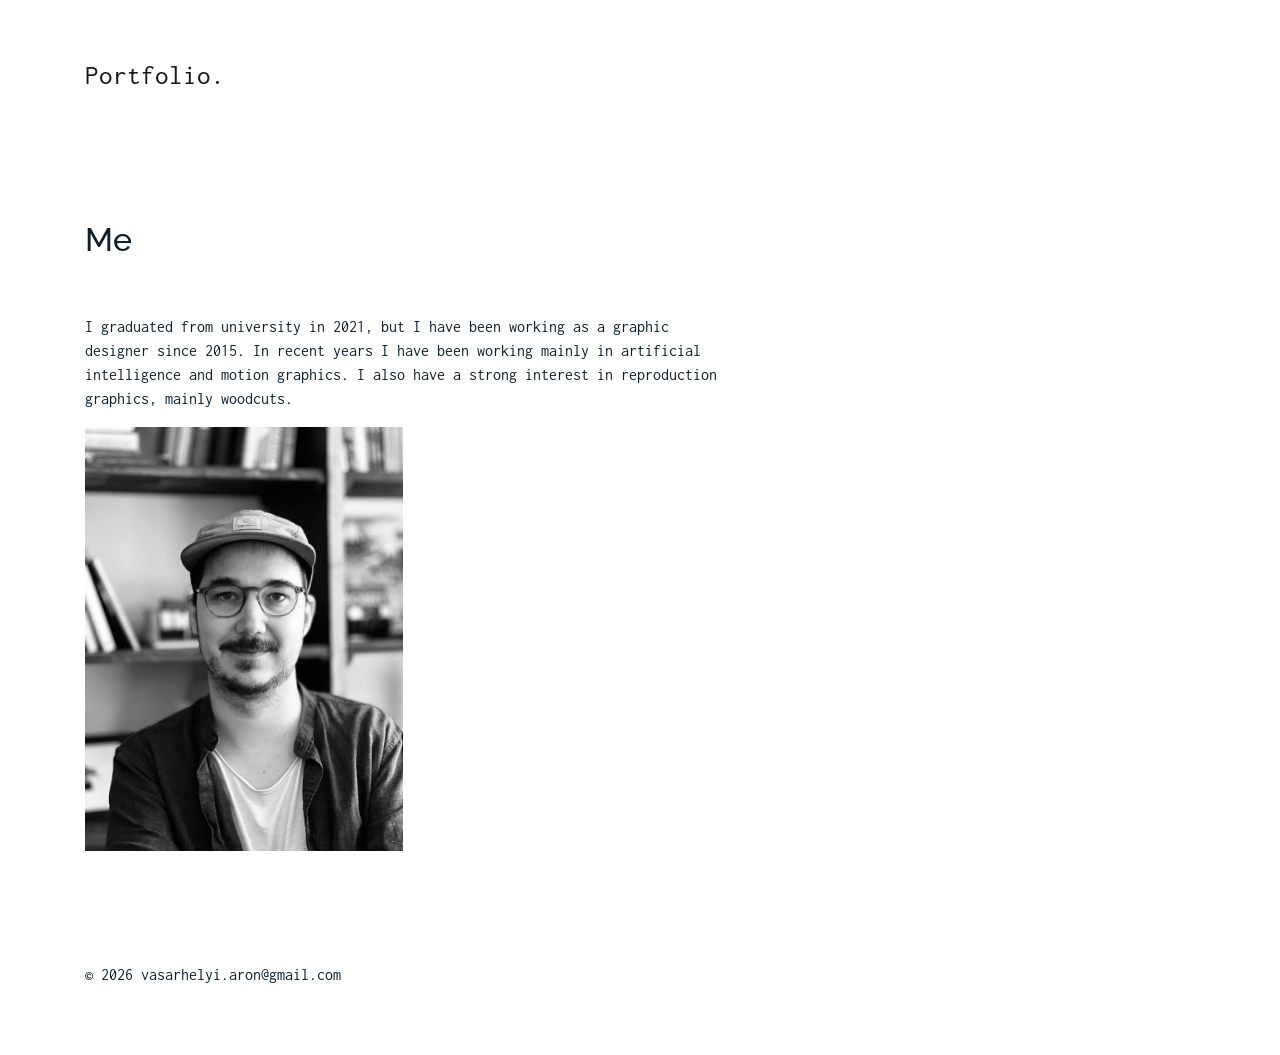
<file: about.html>
<!DOCTYPE html>
<html lang="en">

<head>
  <meta charset="utf-8">
  <title>About</title>
  <meta content="width=device-width, initial-scale=1.0" name="viewport">
  <meta content="" name="keywords">
  <meta content="" name="description">

  <!-- Favicons -->
  <link href="img/favicon.png" rel="icon">
  <link href="img/apple-touch-icon.png" rel="apple-touch-icon">

  <!-- Google Fonts -->
  <link href="https://fonts.googleapis.com/css?family=Inconsolata:400,700|Raleway:400,700&display=swap"
    rel="stylesheet">

  <!-- Bootstrap CSS File -->
  <link href="vendor/bootstrap/css/bootstrap.min.css" rel="stylesheet">

  <!-- Vendor CSS Files -->
  <link href="vendor/icofont/icofont.min.css" rel="stylesheet">
  <link href="vendor/line-awesome/css/line-awesome.min.css" rel="stylesheet">
  <link href="vendor/aos/aos.css" rel="stylesheet">
  <link href="vendor/owlcarousel/assets/owl.carousel.min.css" rel="stylesheet">

  <!-- Template Main CSS File -->
  <link href="css/style.css" rel="stylesheet">

  <!-- =======================================================
    Template Name: MyPortfolio
    Template URL: https://bootstrapmade.com/myportfolio-bootstrap-portfolio-website-template/
    Author: BootstrapMade.com
    Author URL: https://bootstrapmade.com/
  ======================================================= -->
</head>

<body>



  <nav class="navbar navbar-light custom-navbar">
    <div class="container">
      <a class="navbar-brand" href="index.html">Portfolio.</a>

      
        <span></span>
      

    </div>
  </nav>



  <main id="main">

    <div class="site-section pb-0 site-portfolio">
      <div class="container">
        <div class="row mb-5 align-items-end">
          <div class="col-md-6" data-aos="fade-up">

            <h2>Me</h2>
            <p class="mb-0"></p>
          </div>

        </div>


        <div class="row">
         

          <div class="col-md-7 mb-5 mb-md-0" data-aos="fade-up">
            
            <p> I graduated from university in 2021, but I have been working as a graphic designer since 2015. In recent years I have been working mainly in artificial intelligence and motion graphics. I also have a strong interest in reproduction graphics, mainly woodcuts.  
              <p><img src="img/profil.JPG"  style="width: 50%" alt="Image" class="img-fluid"></p>
            
          </div>

        </div>

      </div>
    </div>

  </main>
  <footer class="footer mt-5 pt-5" role="contentinfo">
    <div class="container">
      <div class="row">
        <div class="col-sm-6">
          <p class="mb-1">&copy; 2026 vasarhelyi.aron@gmail.com</p>
          <div class="credits">
            <!--
              All the links in the footer should remain intact.
              You can delete the links only if you purchased the pro version.
              Licensing information: https://bootstrapmade.com/license/
              Purchase the pro version with working PHP/AJAX contact form: https://bootstrapmade.com/buy/?theme=MyPortfolio
            -->
          </div>
        </div>
       
      </div>
    </div>
  </footer>

  <!-- Vendor JS Files -->
  <script src="vendor/jquery/jquery.min.js"></script>
  <script src="vendor/jquery/jquery-migrate.min.js"></script>
  <script src="vendor/bootstrap/js/bootstrap.min.js"></script>
  <script src="vendor/easing/easing.min.js"></script>
  <script src="vendor/php-email-form/validate.js"></script>
  <script src="vendor/isotope/isotope.pkgd.min.js"></script>
  <script src="vendor/aos/aos.js"></script>
  <script src="vendor/owlcarousel/owl.carousel.min.js"></script>

  <!-- Template Main JS File -->
  <script src="js/main.js"></script>

</body>

</html>
</file>
<file: vendor/line-awesome/css/line-awesome.min.css>
.la,.lab,.lad,.lal,.lar,.las{-moz-osx-font-smoothing:grayscale;-webkit-font-smoothing:antialiased;display:inline-block;font-style:normal;font-variant:normal;text-rendering:auto;line-height:1}.la-lg{font-size:1.33333em;line-height:.75em;vertical-align:-.0667em}.la-xs{font-size:.75em}.la-sm{font-size:.875em}.la-1x{font-size:1em}.la-2x{font-size:2em}.la-3x{font-size:3em}.la-4x{font-size:4em}.la-5x{font-size:5em}.la-6x{font-size:6em}.la-7x{font-size:7em}.la-8x{font-size:8em}.la-9x{font-size:9em}.la-10x{font-size:10em}.la-fw{text-align:center;width:1.25em}.la-ul{list-style-type:none;margin-left:2.5em;padding-left:0}.la-ul>li{position:relative}.la-li{left:-2em;position:absolute;text-align:center;width:2em;line-height:inherit}.la-border{border:solid .08em #eee;border-radius:.1em;padding:.2em .25em .15em}.la-pull-left{float:left}.la-pull-right{float:right}.la.la-pull-left,.lab.la-pull-left,.lal.la-pull-left,.lar.la-pull-left,.las.la-pull-left{margin-right:.3em}.la.la-pull-right,.lab.la-pull-right,.lal.la-pull-right,.lar.la-pull-right,.las.la-pull-right{margin-left:.3em}.la-spin{-webkit-animation:la-spin 2s infinite linear;animation:la-spin 2s infinite linear}.la-pulse{-webkit-animation:la-spin 1s infinite steps(8);animation:la-spin 1s infinite steps(8)}@-webkit-keyframes la-spin{0%{-webkit-transform:rotate(0);transform:rotate(0)}100%{-webkit-transform:rotate(360deg);transform:rotate(360deg)}}@keyframes la-spin{0%{-webkit-transform:rotate(0);transform:rotate(0)}100%{-webkit-transform:rotate(360deg);transform:rotate(360deg)}}.la-rotate-90{-webkit-transform:rotate(90deg);transform:rotate(90deg)}.la-rotate-180{-webkit-transform:rotate(180deg);transform:rotate(180deg)}.la-rotate-270{-webkit-transform:rotate(270deg);transform:rotate(270deg)}.la-flip-horizontal{-webkit-transform:scale(-1,1);transform:scale(-1,1)}.la-flip-vertical{-webkit-transform:scale(1,-1);transform:scale(1,-1)}.la-flip-both,.la-flip-horizontal.la-flip-vertical{-webkit-transform:scale(-1,-1);transform:scale(-1,-1)}:root .la-flip-both,:root .la-flip-horizontal,:root .la-flip-vertical,:root .la-rotate-180,:root .la-rotate-270,:root .la-rotate-90{-webkit-filter:none;filter:none}.la-stack{display:inline-block;height:2em;line-height:2em;position:relative;vertical-align:middle;width:2.5em}.la-stack-1x,.la-stack-2x{left:0;position:absolute;text-align:center;width:100%}.la-stack-1x{line-height:inherit}.la-stack-2x{font-size:2em}.la-inverse{color:#fff}.la-500px:before{content:"\f26e"}.la-accessible-icon:before{content:"\f368"}.la-accusoft:before{content:"\f369"}.la-acquisitions-incorporated:before{content:"\f6af"}.la-ad:before{content:"\f641"}.la-address-book:before{content:"\f2b9"}.la-address-card:before{content:"\f2bb"}.la-adjust:before{content:"\f042"}.la-adn:before{content:"\f170"}.la-adobe:before{content:"\f778"}.la-adversal:before{content:"\f36a"}.la-affiliatetheme:before{content:"\f36b"}.la-air-freshener:before{content:"\f5d0"}.la-airbnb:before{content:"\f834"}.la-algolia:before{content:"\f36c"}.la-align-center:before{content:"\f037"}.la-align-justify:before{content:"\f039"}.la-align-left:before{content:"\f036"}.la-align-right:before{content:"\f038"}.la-alipay:before{content:"\f642"}.la-allergies:before{content:"\f461"}.la-amazon:before{content:"\f270"}.la-amazon-pay:before{content:"\f42c"}.la-ambulance:before{content:"\f0f9"}.la-american-sign-language-interpreting:before{content:"\f2a3"}.la-amilia:before{content:"\f36d"}.la-anchor:before{content:"\f13d"}.la-android:before{content:"\f17b"}.la-angellist:before{content:"\f209"}.la-angle-double-down:before{content:"\f103"}.la-angle-double-left:before{content:"\f100"}.la-angle-double-right:before{content:"\f101"}.la-angle-double-up:before{content:"\f102"}.la-angle-down:before{content:"\f107"}.la-angle-left:before{content:"\f104"}.la-angle-right:before{content:"\f105"}.la-angle-up:before{content:"\f106"}.la-angry:before{content:"\f556"}.la-angrycreative:before{content:"\f36e"}.la-angular:before{content:"\f420"}.la-ankh:before{content:"\f644"}.la-app-store:before{content:"\f36f"}.la-app-store-ios:before{content:"\f370"}.la-apper:before{content:"\f371"}.la-apple:before{content:"\f179"}.la-apple-alt:before{content:"\f5d1"}.la-apple-pay:before{content:"\f415"}.la-archive:before{content:"\f187"}.la-archway:before{content:"\f557"}.la-arrow-alt-circle-down:before{content:"\f358"}.la-arrow-alt-circle-left:before{content:"\f359"}.la-arrow-alt-circle-right:before{content:"\f35a"}.la-arrow-alt-circle-up:before{content:"\f35b"}.la-arrow-circle-down:before{content:"\f0ab"}.la-arrow-circle-left:before{content:"\f0a8"}.la-arrow-circle-right:before{content:"\f0a9"}.la-arrow-circle-up:before{content:"\f0aa"}.la-arrow-down:before{content:"\f063"}.la-arrow-left:before{content:"\f060"}.la-arrow-right:before{content:"\f061"}.la-arrow-up:before{content:"\f062"}.la-arrows-alt:before{content:"\f0b2"}.la-arrows-alt-h:before{content:"\f337"}.la-arrows-alt-v:before{content:"\f338"}.la-artstation:before{content:"\f77a"}.la-assistive-listening-systems:before{content:"\f2a2"}.la-asterisk:before{content:"\f069"}.la-asymmetrik:before{content:"\f372"}.la-at:before{content:"\f1fa"}.la-atlas:before{content:"\f558"}.la-atlassian:before{content:"\f77b"}.la-atom:before{content:"\f5d2"}.la-audible:before{content:"\f373"}.la-audio-description:before{content:"\f29e"}.la-autoprefixer:before{content:"\f41c"}.la-avianex:before{content:"\f374"}.la-aviato:before{content:"\f421"}.la-award:before{content:"\f559"}.la-aws:before{content:"\f375"}.la-baby:before{content:"\f77c"}.la-baby-carriage:before{content:"\f77d"}.la-backspace:before{content:"\f55a"}.la-backward:before{content:"\f04a"}.la-bacon:before{content:"\f7e5"}.la-balance-scale:before{content:"\f24e"}.la-balance-scale-left:before{content:"\f515"}.la-balance-scale-right:before{content:"\f516"}.la-ban:before{content:"\f05e"}.la-band-aid:before{content:"\f462"}.la-bandcamp:before{content:"\f2d5"}.la-barcode:before{content:"\f02a"}.la-bars:before{content:"\f0c9"}.la-baseball-ball:before{content:"\f433"}.la-basketball-ball:before{content:"\f434"}.la-bath:before{content:"\f2cd"}.la-battery-empty:before{content:"\f244"}.la-battery-full:before{content:"\f240"}.la-battery-half:before{content:"\f242"}.la-battery-quarter:before{content:"\f243"}.la-battery-three-quarters:before{content:"\f241"}.la-battle-net:before{content:"\f835"}.la-bed:before{content:"\f236"}.la-beer:before{content:"\f0fc"}.la-behance:before{content:"\f1b4"}.la-behance-square:before{content:"\f1b5"}.la-bell:before{content:"\f0f3"}.la-bell-slash:before{content:"\f1f6"}.la-bezier-curve:before{content:"\f55b"}.la-bible:before{content:"\f647"}.la-bicycle:before{content:"\f206"}.la-biking:before{content:"\f84a"}.la-bimobject:before{content:"\f378"}.la-binoculars:before{content:"\f1e5"}.la-biohazard:before{content:"\f780"}.la-birthday-cake:before{content:"\f1fd"}.la-bitbucket:before{content:"\f171"}.la-bitcoin:before{content:"\f379"}.la-bity:before{content:"\f37a"}.la-black-tie:before{content:"\f27e"}.la-blackberry:before{content:"\f37b"}.la-blender:before{content:"\f517"}.la-blender-phone:before{content:"\f6b6"}.la-blind:before{content:"\f29d"}.la-blog:before{content:"\f781"}.la-blogger:before{content:"\f37c"}.la-blogger-b:before{content:"\f37d"}.la-bluetooth:before{content:"\f293"}.la-bluetooth-b:before{content:"\f294"}.la-bold:before{content:"\f032"}.la-bolt:before{content:"\f0e7"}.la-bomb:before{content:"\f1e2"}.la-bone:before{content:"\f5d7"}.la-bong:before{content:"\f55c"}.la-book:before{content:"\f02d"}.la-book-dead:before{content:"\f6b7"}.la-book-medical:before{content:"\f7e6"}.la-book-open:before{content:"\f518"}.la-book-reader:before{content:"\f5da"}.la-bookmark:before{content:"\f02e"}.la-bootstrap:before{content:"\f836"}.la-border-all:before{content:"\f84c"}.la-border-none:before{content:"\f850"}.la-border-style:before{content:"\f853"}.la-bowling-ball:before{content:"\f436"}.la-box:before{content:"\f466"}.la-box-open:before{content:"\f49e"}.la-boxes:before{content:"\f468"}.la-braille:before{content:"\f2a1"}.la-brain:before{content:"\f5dc"}.la-bread-slice:before{content:"\f7ec"}.la-briefcase:before{content:"\f0b1"}.la-briefcase-medical:before{content:"\f469"}.la-broadcast-tower:before{content:"\f519"}.la-broom:before{content:"\f51a"}.la-brush:before{content:"\f55d"}.la-btc:before{content:"\f15a"}.la-buffer:before{content:"\f837"}.la-bug:before{content:"\f188"}.la-building:before{content:"\f1ad"}.la-bullhorn:before{content:"\f0a1"}.la-bullseye:before{content:"\f140"}.la-burn:before{content:"\f46a"}.la-buromobelexperte:before{content:"\f37f"}.la-bus:before{content:"\f207"}.la-bus-alt:before{content:"\f55e"}.la-business-time:before{content:"\f64a"}.la-buy-n-large:before{content:"\f8a6"}.la-buysellads:before{content:"\f20d"}.la-calculator:before{content:"\f1ec"}.la-calendar:before{content:"\f133"}.la-calendar-alt:before{content:"\f073"}.la-calendar-check:before{content:"\f274"}.la-calendar-day:before{content:"\f783"}.la-calendar-minus:before{content:"\f272"}.la-calendar-plus:before{content:"\f271"}.la-calendar-times:before{content:"\f273"}.la-calendar-week:before{content:"\f784"}.la-camera:before{content:"\f030"}.la-camera-retro:before{content:"\f083"}.la-campground:before{content:"\f6bb"}.la-canadian-maple-leaf:before{content:"\f785"}.la-candy-cane:before{content:"\f786"}.la-cannabis:before{content:"\f55f"}.la-capsules:before{content:"\f46b"}.la-car:before{content:"\f1b9"}.la-car-alt:before{content:"\f5de"}.la-car-battery:before{content:"\f5df"}.la-car-crash:before{content:"\f5e1"}.la-car-side:before{content:"\f5e4"}.la-caret-down:before{content:"\f0d7"}.la-caret-left:before{content:"\f0d9"}.la-caret-right:before{content:"\f0da"}.la-caret-square-down:before{content:"\f150"}.la-caret-square-left:before{content:"\f191"}.la-caret-square-right:before{content:"\f152"}.la-caret-square-up:before{content:"\f151"}.la-caret-up:before{content:"\f0d8"}.la-carrot:before{content:"\f787"}.la-cart-arrow-down:before{content:"\f218"}.la-cart-plus:before{content:"\f217"}.la-cash-register:before{content:"\f788"}.la-cat:before{content:"\f6be"}.la-cc-amazon-pay:before{content:"\f42d"}.la-cc-amex:before{content:"\f1f3"}.la-cc-apple-pay:before{content:"\f416"}.la-cc-diners-club:before{content:"\f24c"}.la-cc-discover:before{content:"\f1f2"}.la-cc-jcb:before{content:"\f24b"}.la-cc-mastercard:before{content:"\f1f1"}.la-cc-paypal:before{content:"\f1f4"}.la-cc-stripe:before{content:"\f1f5"}.la-cc-visa:before{content:"\f1f0"}.la-centercode:before{content:"\f380"}.la-centos:before{content:"\f789"}.la-certificate:before{content:"\f0a3"}.la-chair:before{content:"\f6c0"}.la-chalkboard:before{content:"\f51b"}.la-chalkboard-teacher:before{content:"\f51c"}.la-charging-station:before{content:"\f5e7"}.la-chart-area:before{content:"\f1fe"}.la-chart-bar:before{content:"\f080"}.la-chart-line:before{content:"\f201"}.la-chart-pie:before{content:"\f200"}.la-check:before{content:"\f00c"}.la-check-circle:before{content:"\f058"}.la-check-double:before{content:"\f560"}.la-check-square:before{content:"\f14a"}.la-cheese:before{content:"\f7ef"}.la-chess:before{content:"\f439"}.la-chess-bishop:before{content:"\f43a"}.la-chess-board:before{content:"\f43c"}.la-chess-king:before{content:"\f43f"}.la-chess-knight:before{content:"\f441"}.la-chess-pawn:before{content:"\f443"}.la-chess-queen:before{content:"\f445"}.la-chess-rook:before{content:"\f447"}.la-chevron-circle-down:before{content:"\f13a"}.la-chevron-circle-left:before{content:"\f137"}.la-chevron-circle-right:before{content:"\f138"}.la-chevron-circle-up:before{content:"\f139"}.la-chevron-down:before{content:"\f078"}.la-chevron-left:before{content:"\f053"}.la-chevron-right:before{content:"\f054"}.la-chevron-up:before{content:"\f077"}.la-child:before{content:"\f1ae"}.la-chrome:before{content:"\f268"}.la-chromecast:before{content:"\f838"}.la-church:before{content:"\f51d"}.la-circle:before{content:"\f111"}.la-circle-notch:before{content:"\f1ce"}.la-city:before{content:"\f64f"}.la-clinic-medical:before{content:"\f7f2"}.la-clipboard:before{content:"\f328"}.la-clipboard-check:before{content:"\f46c"}.la-clipboard-list:before{content:"\f46d"}.la-clock:before{content:"\f017"}.la-clone:before{content:"\f24d"}.la-closed-captioning:before{content:"\f20a"}.la-cloud:before{content:"\f0c2"}.la-cloud-download-alt:before{content:"\f381"}.la-cloud-meatball:before{content:"\f73b"}.la-cloud-moon:before{content:"\f6c3"}.la-cloud-moon-rain:before{content:"\f73c"}.la-cloud-rain:before{content:"\f73d"}.la-cloud-showers-heavy:before{content:"\f740"}.la-cloud-sun:before{content:"\f6c4"}.la-cloud-sun-rain:before{content:"\f743"}.la-cloud-upload-alt:before{content:"\f382"}.la-cloudscale:before{content:"\f383"}.la-cloudsmith:before{content:"\f384"}.la-cloudversify:before{content:"\f385"}.la-cocktail:before{content:"\f561"}.la-code:before{content:"\f121"}.la-code-branch:before{content:"\f126"}.la-codepen:before{content:"\f1cb"}.la-codiepie:before{content:"\f284"}.la-coffee:before{content:"\f0f4"}.la-cog:before{content:"\f013"}.la-cogs:before{content:"\f085"}.la-coins:before{content:"\f51e"}.la-columns:before{content:"\f0db"}.la-comment:before{content:"\f075"}.la-comment-alt:before{content:"\f27a"}.la-comment-dollar:before{content:"\f651"}.la-comment-dots:before{content:"\f4ad"}.la-comment-medical:before{content:"\f7f5"}.la-comment-slash:before{content:"\f4b3"}.la-comments:before{content:"\f086"}.la-comments-dollar:before{content:"\f653"}.la-compact-disc:before{content:"\f51f"}.la-compass:before{content:"\f14e"}.la-compress:before{content:"\f066"}.la-compress-arrows-alt:before{content:"\f78c"}.la-concierge-bell:before{content:"\f562"}.la-confluence:before{content:"\f78d"}.la-connectdevelop:before{content:"\f20e"}.la-contao:before{content:"\f26d"}.la-cookie:before{content:"\f563"}.la-cookie-bite:before{content:"\f564"}.la-copy:before{content:"\f0c5"}.la-copyright:before{content:"\f1f9"}.la-cotton-bureau:before{content:"\f89e"}.la-couch:before{content:"\f4b8"}.la-cpanel:before{content:"\f388"}.la-creative-commons:before{content:"\f25e"}.la-creative-commons-by:before{content:"\f4e7"}.la-creative-commons-nc:before{content:"\f4e8"}.la-creative-commons-nc-eu:before{content:"\f4e9"}.la-creative-commons-nc-jp:before{content:"\f4ea"}.la-creative-commons-nd:before{content:"\f4eb"}.la-creative-commons-pd:before{content:"\f4ec"}.la-creative-commons-pd-alt:before{content:"\f4ed"}.la-creative-commons-remix:before{content:"\f4ee"}.la-creative-commons-sa:before{content:"\f4ef"}.la-creative-commons-sampling:before{content:"\f4f0"}.la-creative-commons-sampling-plus:before{content:"\f4f1"}.la-creative-commons-share:before{content:"\f4f2"}.la-creative-commons-zero:before{content:"\f4f3"}.la-credit-card:before{content:"\f09d"}.la-critical-role:before{content:"\f6c9"}.la-crop:before{content:"\f125"}.la-crop-alt:before{content:"\f565"}.la-cross:before{content:"\f654"}.la-crosshairs:before{content:"\f05b"}.la-crow:before{content:"\f520"}.la-crown:before{content:"\f521"}.la-crutch:before{content:"\f7f7"}.la-css3:before{content:"\f13c"}.la-css3-alt:before{content:"\f38b"}.la-cube:before{content:"\f1b2"}.la-cubes:before{content:"\f1b3"}.la-cut:before{content:"\f0c4"}.la-cuttlefish:before{content:"\f38c"}.la-d-and-d:before{content:"\f38d"}.la-d-and-d-beyond:before{content:"\f6ca"}.la-dashcube:before{content:"\f210"}.la-database:before{content:"\f1c0"}.la-deaf:before{content:"\f2a4"}.la-delicious:before{content:"\f1a5"}.la-democrat:before{content:"\f747"}.la-deploydog:before{content:"\f38e"}.la-deskpro:before{content:"\f38f"}.la-desktop:before{content:"\f108"}.la-dev:before{content:"\f6cc"}.la-deviantart:before{content:"\f1bd"}.la-dharmachakra:before{content:"\f655"}.la-dhl:before{content:"\f790"}.la-diagnoses:before{content:"\f470"}.la-diaspora:before{content:"\f791"}.la-dice:before{content:"\f522"}.la-dice-d20:before{content:"\f6cf"}.la-dice-d6:before{content:"\f6d1"}.la-dice-five:before{content:"\f523"}.la-dice-four:before{content:"\f524"}.la-dice-one:before{content:"\f525"}.la-dice-six:before{content:"\f526"}.la-dice-three:before{content:"\f527"}.la-dice-two:before{content:"\f528"}.la-digg:before{content:"\f1a6"}.la-digital-ocean:before{content:"\f391"}.la-digital-tachograph:before{content:"\f566"}.la-directions:before{content:"\f5eb"}.la-discord:before{content:"\f392"}.la-discourse:before{content:"\f393"}.la-divide:before{content:"\f529"}.la-dizzy:before{content:"\f567"}.la-dna:before{content:"\f471"}.la-dochub:before{content:"\f394"}.la-docker:before{content:"\f395"}.la-dog:before{content:"\f6d3"}.la-dollar-sign:before{content:"\f155"}.la-dolly:before{content:"\f472"}.la-dolly-flatbed:before{content:"\f474"}.la-donate:before{content:"\f4b9"}.la-door-closed:before{content:"\f52a"}.la-door-open:before{content:"\f52b"}.la-dot-circle:before{content:"\f192"}.la-dove:before{content:"\f4ba"}.la-download:before{content:"\f019"}.la-draft2digital:before{content:"\f396"}.la-drafting-compass:before{content:"\f568"}.la-dragon:before{content:"\f6d5"}.la-draw-polygon:before{content:"\f5ee"}.la-dribbble:before{content:"\f17d"}.la-dribbble-square:before{content:"\f397"}.la-dropbox:before{content:"\f16b"}.la-drum:before{content:"\f569"}.la-drum-steelpan:before{content:"\f56a"}.la-drumstick-bite:before{content:"\f6d7"}.la-drupal:before{content:"\f1a9"}.la-dumbbell:before{content:"\f44b"}.la-dumpster:before{content:"\f793"}.la-dumpster-fire:before{content:"\f794"}.la-dungeon:before{content:"\f6d9"}.la-dyalog:before{content:"\f399"}.la-earlybirds:before{content:"\f39a"}.la-ebay:before{content:"\f4f4"}.la-edge:before{content:"\f282"}.la-edit:before{content:"\f044"}.la-egg:before{content:"\f7fb"}.la-eject:before{content:"\f052"}.la-elementor:before{content:"\f430"}.la-ellipsis-h:before{content:"\f141"}.la-ellipsis-v:before{content:"\f142"}.la-ello:before{content:"\f5f1"}.la-ember:before{content:"\f423"}.la-empire:before{content:"\f1d1"}.la-envelope:before{content:"\f0e0"}.la-envelope-open:before{content:"\f2b6"}.la-envelope-open-text:before{content:"\f658"}.la-envelope-square:before{content:"\f199"}.la-envira:before{content:"\f299"}.la-equals:before{content:"\f52c"}.la-eraser:before{content:"\f12d"}.la-erlang:before{content:"\f39d"}.la-ethereum:before{content:"\f42e"}.la-ethernet:before{content:"\f796"}.la-etsy:before{content:"\f2d7"}.la-euro-sign:before{content:"\f153"}.la-evernote:before{content:"\f839"}.la-exchange-alt:before{content:"\f362"}.la-exclamation:before{content:"\f12a"}.la-exclamation-circle:before{content:"\f06a"}.la-exclamation-triangle:before{content:"\f071"}.la-expand:before{content:"\f065"}.la-expand-arrows-alt:before{content:"\f31e"}.la-expeditedssl:before{content:"\f23e"}.la-external-link-alt:before{content:"\f35d"}.la-external-link-square-alt:before{content:"\f360"}.la-eye:before{content:"\f06e"}.la-eye-dropper:before{content:"\f1fb"}.la-eye-slash:before{content:"\f070"}.la-facebook:before{content:"\f09a"}.la-facebook-f:before{content:"\f39e"}.la-facebook-messenger:before{content:"\f39f"}.la-facebook-square:before{content:"\f082"}.la-fan:before{content:"\f863"}.la-fantasy-flight-games:before{content:"\f6dc"}.la-fast-backward:before{content:"\f049"}.la-fast-forward:before{content:"\f050"}.la-fax:before{content:"\f1ac"}.la-feather:before{content:"\f52d"}.la-feather-alt:before{content:"\f56b"}.la-fedex:before{content:"\f797"}.la-fedora:before{content:"\f798"}.la-female:before{content:"\f182"}.la-fighter-jet:before{content:"\f0fb"}.la-figma:before{content:"\f799"}.la-file:before{content:"\f15b"}.la-file-alt:before{content:"\f15c"}.la-file-archive:before{content:"\f1c6"}.la-file-audio:before{content:"\f1c7"}.la-file-code:before{content:"\f1c9"}.la-file-contract:before{content:"\f56c"}.la-file-csv:before{content:"\f6dd"}.la-file-download:before{content:"\f56d"}.la-file-excel:before{content:"\f1c3"}.la-file-export:before{content:"\f56e"}.la-file-image:before{content:"\f1c5"}.la-file-import:before{content:"\f56f"}.la-file-invoice:before{content:"\f570"}.la-file-invoice-dollar:before{content:"\f571"}.la-file-medical:before{content:"\f477"}.la-file-medical-alt:before{content:"\f478"}.la-file-pdf:before{content:"\f1c1"}.la-file-powerpoint:before{content:"\f1c4"}.la-file-prescription:before{content:"\f572"}.la-file-signature:before{content:"\f573"}.la-file-upload:before{content:"\f574"}.la-file-video:before{content:"\f1c8"}.la-file-word:before{content:"\f1c2"}.la-fill:before{content:"\f575"}.la-fill-drip:before{content:"\f576"}.la-film:before{content:"\f008"}.la-filter:before{content:"\f0b0"}.la-fingerprint:before{content:"\f577"}.la-fire:before{content:"\f06d"}.la-fire-alt:before{content:"\f7e4"}.la-fire-extinguisher:before{content:"\f134"}.la-firefox:before{content:"\f269"}.la-first-aid:before{content:"\f479"}.la-first-order:before{content:"\f2b0"}.la-first-order-alt:before{content:"\f50a"}.la-firstdraft:before{content:"\f3a1"}.la-fish:before{content:"\f578"}.la-fist-raised:before{content:"\f6de"}.la-flag:before{content:"\f024"}.la-flag-checkered:before{content:"\f11e"}.la-flag-usa:before{content:"\f74d"}.la-flask:before{content:"\f0c3"}.la-flickr:before{content:"\f16e"}.la-flipboard:before{content:"\f44d"}.la-flushed:before{content:"\f579"}.la-fly:before{content:"\f417"}.la-folder:before{content:"\f07b"}.la-folder-minus:before{content:"\f65d"}.la-folder-open:before{content:"\f07c"}.la-folder-plus:before{content:"\f65e"}.la-font:before{content:"\f031"}.la-font-awesome:before{content:"\f2b4"}.la-font-awesome-alt:before{content:"\f35c"}.la-font-awesome-flag:before{content:"\f425"}.la-font-awesome-logo-full:before{content:"\f4e6"}.la-fonticons:before{content:"\f280"}.la-fonticons-fi:before{content:"\f3a2"}.la-football-ball:before{content:"\f44e"}.la-fort-awesome:before{content:"\f286"}.la-fort-awesome-alt:before{content:"\f3a3"}.la-forumbee:before{content:"\f211"}.la-forward:before{content:"\f04e"}.la-foursquare:before{content:"\f180"}.la-free-code-camp:before{content:"\f2c5"}.la-freebsd:before{content:"\f3a4"}.la-frog:before{content:"\f52e"}.la-frown:before{content:"\f119"}.la-frown-open:before{content:"\f57a"}.la-fulcrum:before{content:"\f50b"}.la-funnel-dollar:before{content:"\f662"}.la-futbol:before{content:"\f1e3"}.la-galactic-republic:before{content:"\f50c"}.la-galactic-senate:before{content:"\f50d"}.la-gamepad:before{content:"\f11b"}.la-gas-pump:before{content:"\f52f"}.la-gavel:before{content:"\f0e3"}.la-gem:before{content:"\f3a5"}.la-genderless:before{content:"\f22d"}.la-get-pocket:before{content:"\f265"}.la-gg:before{content:"\f260"}.la-gg-circle:before{content:"\f261"}.la-ghost:before{content:"\f6e2"}.la-gift:before{content:"\f06b"}.la-gifts:before{content:"\f79c"}.la-git:before{content:"\f1d3"}.la-git-alt:before{content:"\f841"}.la-git-square:before{content:"\f1d2"}.la-github:before{content:"\f09b"}.la-github-alt:before{content:"\f113"}.la-github-square:before{content:"\f092"}.la-gitkraken:before{content:"\f3a6"}.la-gitlab:before{content:"\f296"}.la-gitter:before{content:"\f426"}.la-glass-cheers:before{content:"\f79f"}.la-glass-martini:before{content:"\f000"}.la-glass-martini-alt:before{content:"\f57b"}.la-glass-whiskey:before{content:"\f7a0"}.la-glasses:before{content:"\f530"}.la-glide:before{content:"\f2a5"}.la-glide-g:before{content:"\f2a6"}.la-globe:before{content:"\f0ac"}.la-globe-africa:before{content:"\f57c"}.la-globe-americas:before{content:"\f57d"}.la-globe-asia:before{content:"\f57e"}.la-globe-europe:before{content:"\f7a2"}.la-gofore:before{content:"\f3a7"}.la-golf-ball:before{content:"\f450"}.la-goodreads:before{content:"\f3a8"}.la-goodreads-g:before{content:"\f3a9"}.la-google:before{content:"\f1a0"}.la-google-drive:before{content:"\f3aa"}.la-google-play:before{content:"\f3ab"}.la-google-plus:before{content:"\f2b3"}.la-google-plus-g:before{content:"\f0d5"}.la-google-plus-square:before{content:"\f0d4"}.la-google-wallet:before{content:"\f1ee"}.la-gopuram:before{content:"\f664"}.la-graduation-cap:before{content:"\f19d"}.la-gratipay:before{content:"\f184"}.la-grav:before{content:"\f2d6"}.la-greater-than:before{content:"\f531"}.la-greater-than-equal:before{content:"\f532"}.la-grimace:before{content:"\f57f"}.la-grin:before{content:"\f580"}.la-grin-alt:before{content:"\f581"}.la-grin-beam:before{content:"\f582"}.la-grin-beam-sweat:before{content:"\f583"}.la-grin-hearts:before{content:"\f584"}.la-grin-squint:before{content:"\f585"}.la-grin-squint-tears:before{content:"\f586"}.la-grin-stars:before{content:"\f587"}.la-grin-tears:before{content:"\f588"}.la-grin-tongue:before{content:"\f589"}.la-grin-tongue-squint:before{content:"\f58a"}.la-grin-tongue-wink:before{content:"\f58b"}.la-grin-wink:before{content:"\f58c"}.la-grip-horizontal:before{content:"\f58d"}.la-grip-lines:before{content:"\f7a4"}.la-grip-lines-vertical:before{content:"\f7a5"}.la-grip-vertical:before{content:"\f58e"}.la-gripfire:before{content:"\f3ac"}.la-grunt:before{content:"\f3ad"}.la-guitar:before{content:"\f7a6"}.la-gulp:before{content:"\f3ae"}.la-h-square:before{content:"\f0fd"}.la-hacker-news:before{content:"\f1d4"}.la-hacker-news-square:before{content:"\f3af"}.la-hackerrank:before{content:"\f5f7"}.la-hamburger:before{content:"\f805"}.la-hammer:before{content:"\f6e3"}.la-hamsa:before{content:"\f665"}.la-hand-holding:before{content:"\f4bd"}.la-hand-holding-heart:before{content:"\f4be"}.la-hand-holding-usd:before{content:"\f4c0"}.la-hand-lizard:before{content:"\f258"}.la-hand-middle-finger:before{content:"\f806"}.la-hand-paper:before{content:"\f256"}.la-hand-peace:before{content:"\f25b"}.la-hand-point-down:before{content:"\f0a7"}.la-hand-point-left:before{content:"\f0a5"}.la-hand-point-right:before{content:"\f0a4"}.la-hand-point-up:before{content:"\f0a6"}.la-hand-pointer:before{content:"\f25a"}.la-hand-rock:before{content:"\f255"}.la-hand-scissors:before{content:"\f257"}.la-hand-spock:before{content:"\f259"}.la-hands:before{content:"\f4c2"}.la-hands-helping:before{content:"\f4c4"}.la-handshake:before{content:"\f2b5"}.la-hanukiah:before{content:"\f6e6"}.la-hard-hat:before{content:"\f807"}.la-hashtag:before{content:"\f292"}.la-hat-cowboy:before{content:"\f8c0"}.la-hat-cowboy-side:before{content:"\f8c1"}.la-hat-wizard:before{content:"\f6e8"}.la-haykal:before{content:"\f666"}.la-hdd:before{content:"\f0a0"}.la-heading:before{content:"\f1dc"}.la-headphones:before{content:"\f025"}.la-headphones-alt:before{content:"\f58f"}.la-headset:before{content:"\f590"}.la-heart:before{content:"\f004"}.la-heart-broken:before{content:"\f7a9"}.la-heartbeat:before{content:"\f21e"}.la-helicopter:before{content:"\f533"}.la-highlighter:before{content:"\f591"}.la-hiking:before{content:"\f6ec"}.la-hippo:before{content:"\f6ed"}.la-hips:before{content:"\f452"}.la-hire-a-helper:before{content:"\f3b0"}.la-history:before{content:"\f1da"}.la-hockey-puck:before{content:"\f453"}.la-holly-berry:before{content:"\f7aa"}.la-home:before{content:"\f015"}.la-hooli:before{content:"\f427"}.la-hornbill:before{content:"\f592"}.la-horse:before{content:"\f6f0"}.la-horse-head:before{content:"\f7ab"}.la-hospital:before{content:"\f0f8"}.la-hospital-alt:before{content:"\f47d"}.la-hospital-symbol:before{content:"\f47e"}.la-hot-tub:before{content:"\f593"}.la-hotdog:before{content:"\f80f"}.la-hotel:before{content:"\f594"}.la-hotjar:before{content:"\f3b1"}.la-hourglass:before{content:"\f254"}.la-hourglass-end:before{content:"\f253"}.la-hourglass-half:before{content:"\f252"}.la-hourglass-start:before{content:"\f251"}.la-house-damage:before{content:"\f6f1"}.la-houzz:before{content:"\f27c"}.la-hryvnia:before{content:"\f6f2"}.la-html5:before{content:"\f13b"}.la-hubspot:before{content:"\f3b2"}.la-i-cursor:before{content:"\f246"}.la-ice-cream:before{content:"\f810"}.la-icicles:before{content:"\f7ad"}.la-icons:before{content:"\f86d"}.la-id-badge:before{content:"\f2c1"}.la-id-card:before{content:"\f2c2"}.la-id-card-alt:before{content:"\f47f"}.la-igloo:before{content:"\f7ae"}.la-image:before{content:"\f03e"}.la-images:before{content:"\f302"}.la-imdb:before{content:"\f2d8"}.la-inbox:before{content:"\f01c"}.la-indent:before{content:"\f03c"}.la-industry:before{content:"\f275"}.la-infinity:before{content:"\f534"}.la-info:before{content:"\f129"}.la-info-circle:before{content:"\f05a"}.la-instagram:before{content:"\f16d"}.la-intercom:before{content:"\f7af"}.la-internet-explorer:before{content:"\f26b"}.la-invision:before{content:"\f7b0"}.la-ioxhost:before{content:"\f208"}.la-italic:before{content:"\f033"}.la-itch-io:before{content:"\f83a"}.la-itunes:before{content:"\f3b4"}.la-itunes-note:before{content:"\f3b5"}.la-java:before{content:"\f4e4"}.la-jedi:before{content:"\f669"}.la-jedi-order:before{content:"\f50e"}.la-jenkins:before{content:"\f3b6"}.la-jira:before{content:"\f7b1"}.la-joget:before{content:"\f3b7"}.la-joint:before{content:"\f595"}.la-joomla:before{content:"\f1aa"}.la-journal-whills:before{content:"\f66a"}.la-js:before{content:"\f3b8"}.la-js-square:before{content:"\f3b9"}.la-jsfiddle:before{content:"\f1cc"}.la-kaaba:before{content:"\f66b"}.la-kaggle:before{content:"\f5fa"}.la-key:before{content:"\f084"}.la-keybase:before{content:"\f4f5"}.la-keyboard:before{content:"\f11c"}.la-keycdn:before{content:"\f3ba"}.la-khanda:before{content:"\f66d"}.la-kickstarter:before{content:"\f3bb"}.la-kickstarter-k:before{content:"\f3bc"}.la-kiss:before{content:"\f596"}.la-kiss-beam:before{content:"\f597"}.la-kiss-wink-heart:before{content:"\f598"}.la-kiwi-bird:before{content:"\f535"}.la-korvue:before{content:"\f42f"}.la-landmark:before{content:"\f66f"}.la-language:before{content:"\f1ab"}.la-laptop:before{content:"\f109"}.la-laptop-code:before{content:"\f5fc"}.la-laptop-medical:before{content:"\f812"}.la-laravel:before{content:"\f3bd"}.la-lastfm:before{content:"\f202"}.la-lastfm-square:before{content:"\f203"}.la-laugh:before{content:"\f599"}.la-laugh-beam:before{content:"\f59a"}.la-laugh-squint:before{content:"\f59b"}.la-laugh-wink:before{content:"\f59c"}.la-layer-group:before{content:"\f5fd"}.la-leaf:before{content:"\f06c"}.la-leanpub:before{content:"\f212"}.la-lemon:before{content:"\f094"}.la-less:before{content:"\f41d"}.la-less-than:before{content:"\f536"}.la-less-than-equal:before{content:"\f537"}.la-level-down-alt:before{content:"\f3be"}.la-level-up-alt:before{content:"\f3bf"}.la-life-ring:before{content:"\f1cd"}.la-lightbulb:before{content:"\f0eb"}.la-line:before{content:"\f3c0"}.la-link:before{content:"\f0c1"}.la-linkedin:before{content:"\f08c"}.la-linkedin-in:before{content:"\f0e1"}.la-linode:before{content:"\f2b8"}.la-linux:before{content:"\f17c"}.la-lira-sign:before{content:"\f195"}.la-list:before{content:"\f03a"}.la-list-alt:before{content:"\f022"}.la-list-ol:before{content:"\f0cb"}.la-list-ul:before{content:"\f0ca"}.la-location-arrow:before{content:"\f124"}.la-lock:before{content:"\f023"}.la-lock-open:before{content:"\f3c1"}.la-long-arrow-alt-down:before{content:"\f309"}.la-long-arrow-alt-left:before{content:"\f30a"}.la-long-arrow-alt-right:before{content:"\f30b"}.la-long-arrow-alt-up:before{content:"\f30c"}.la-low-vision:before{content:"\f2a8"}.la-luggage-cart:before{content:"\f59d"}.la-lyft:before{content:"\f3c3"}.la-magento:before{content:"\f3c4"}.la-magic:before{content:"\f0d0"}.la-magnet:before{content:"\f076"}.la-mail-bulk:before{content:"\f674"}.la-mailchimp:before{content:"\f59e"}.la-male:before{content:"\f183"}.la-mandalorian:before{content:"\f50f"}.la-map:before{content:"\f279"}.la-map-marked:before{content:"\f59f"}.la-map-marked-alt:before{content:"\f5a0"}.la-map-marker:before{content:"\f041"}.la-map-marker-alt:before{content:"\f3c5"}.la-map-pin:before{content:"\f276"}.la-map-signs:before{content:"\f277"}.la-markdown:before{content:"\f60f"}.la-marker:before{content:"\f5a1"}.la-mars:before{content:"\f222"}.la-mars-double:before{content:"\f227"}.la-mars-stroke:before{content:"\f229"}.la-mars-stroke-h:before{content:"\f22b"}.la-mars-stroke-v:before{content:"\f22a"}.la-mask:before{content:"\f6fa"}.la-mastodon:before{content:"\f4f6"}.la-maxcdn:before{content:"\f136"}.la-mdb:before{content:"\f8ca"}.la-medal:before{content:"\f5a2"}.la-medapps:before{content:"\f3c6"}.la-medium:before{content:"\f23a"}.la-medium-m:before{content:"\f3c7"}.la-medkit:before{content:"\f0fa"}.la-medrt:before{content:"\f3c8"}.la-meetup:before{content:"\f2e0"}.la-megaport:before{content:"\f5a3"}.la-meh:before{content:"\f11a"}.la-meh-blank:before{content:"\f5a4"}.la-meh-rolling-eyes:before{content:"\f5a5"}.la-memory:before{content:"\f538"}.la-mendeley:before{content:"\f7b3"}.la-menorah:before{content:"\f676"}.la-mercury:before{content:"\f223"}.la-meteor:before{content:"\f753"}.la-microchip:before{content:"\f2db"}.la-microphone:before{content:"\f130"}.la-microphone-alt:before{content:"\f3c9"}.la-microphone-alt-slash:before{content:"\f539"}.la-microphone-slash:before{content:"\f131"}.la-microscope:before{content:"\f610"}.la-microsoft:before{content:"\f3ca"}.la-minus:before{content:"\f068"}.la-minus-circle:before{content:"\f056"}.la-minus-square:before{content:"\f146"}.la-mitten:before{content:"\f7b5"}.la-mix:before{content:"\f3cb"}.la-mixcloud:before{content:"\f289"}.la-mizuni:before{content:"\f3cc"}.la-mobile:before{content:"\f10b"}.la-mobile-alt:before{content:"\f3cd"}.la-modx:before{content:"\f285"}.la-monero:before{content:"\f3d0"}.la-money-bill:before{content:"\f0d6"}.la-money-bill-alt:before{content:"\f3d1"}.la-money-bill-wave:before{content:"\f53a"}.la-money-bill-wave-alt:before{content:"\f53b"}.la-money-check:before{content:"\f53c"}.la-money-check-alt:before{content:"\f53d"}.la-monument:before{content:"\f5a6"}.la-moon:before{content:"\f186"}.la-mortar-pestle:before{content:"\f5a7"}.la-mosque:before{content:"\f678"}.la-motorcycle:before{content:"\f21c"}.la-mountain:before{content:"\f6fc"}.la-mouse:before{content:"\f8cc"}.la-mouse-pointer:before{content:"\f245"}.la-mug-hot:before{content:"\f7b6"}.la-music:before{content:"\f001"}.la-napster:before{content:"\f3d2"}.la-neos:before{content:"\f612"}.la-network-wired:before{content:"\f6ff"}.la-neuter:before{content:"\f22c"}.la-newspaper:before{content:"\f1ea"}.la-nimblr:before{content:"\f5a8"}.la-node:before{content:"\f419"}.la-node-js:before{content:"\f3d3"}.la-not-equal:before{content:"\f53e"}.la-notes-medical:before{content:"\f481"}.la-npm:before{content:"\f3d4"}.la-ns8:before{content:"\f3d5"}.la-nutritionix:before{content:"\f3d6"}.la-object-group:before{content:"\f247"}.la-object-ungroup:before{content:"\f248"}.la-odnoklassniki:before{content:"\f263"}.la-odnoklassniki-square:before{content:"\f264"}.la-oil-can:before{content:"\f613"}.la-old-republic:before{content:"\f510"}.la-om:before{content:"\f679"}.la-opencart:before{content:"\f23d"}.la-openid:before{content:"\f19b"}.la-opera:before{content:"\f26a"}.la-optin-monster:before{content:"\f23c"}.la-orcid:before{content:"\f8d2"}.la-osi:before{content:"\f41a"}.la-otter:before{content:"\f700"}.la-outdent:before{content:"\f03b"}.la-page4:before{content:"\f3d7"}.la-pagelines:before{content:"\f18c"}.la-pager:before{content:"\f815"}.la-paint-brush:before{content:"\f1fc"}.la-paint-roller:before{content:"\f5aa"}.la-palette:before{content:"\f53f"}.la-palfed:before{content:"\f3d8"}.la-pallet:before{content:"\f482"}.la-paper-plane:before{content:"\f1d8"}.la-paperclip:before{content:"\f0c6"}.la-parachute-box:before{content:"\f4cd"}.la-paragraph:before{content:"\f1dd"}.la-parking:before{content:"\f540"}.la-passport:before{content:"\f5ab"}.la-pastafarianism:before{content:"\f67b"}.la-paste:before{content:"\f0ea"}.la-patreon:before{content:"\f3d9"}.la-pause:before{content:"\f04c"}.la-pause-circle:before{content:"\f28b"}.la-paw:before{content:"\f1b0"}.la-paypal:before{content:"\f1ed"}.la-peace:before{content:"\f67c"}.la-pen:before{content:"\f304"}.la-pen-alt:before{content:"\f305"}.la-pen-fancy:before{content:"\f5ac"}.la-pen-nib:before{content:"\f5ad"}.la-pen-square:before{content:"\f14b"}.la-pencil-alt:before{content:"\f303"}.la-pencil-ruler:before{content:"\f5ae"}.la-penny-arcade:before{content:"\f704"}.la-people-carry:before{content:"\f4ce"}.la-pepper-hot:before{content:"\f816"}.la-percent:before{content:"\f295"}.la-percentage:before{content:"\f541"}.la-periscope:before{content:"\f3da"}.la-person-booth:before{content:"\f756"}.la-phabricator:before{content:"\f3db"}.la-phoenix-framework:before{content:"\f3dc"}.la-phoenix-squadron:before{content:"\f511"}.la-phone:before{content:"\f095"}.la-phone-alt:before{content:"\f879"}.la-phone-slash:before{content:"\f3dd"}.la-phone-square:before{content:"\f098"}.la-phone-square-alt:before{content:"\f87b"}.la-phone-volume:before{content:"\f2a0"}.la-photo-video:before{content:"\f87c"}.la-php:before{content:"\f457"}.la-pied-piper:before{content:"\f2ae"}.la-pied-piper-alt:before{content:"\f1a8"}.la-pied-piper-hat:before{content:"\f4e5"}.la-pied-piper-pp:before{content:"\f1a7"}.la-piggy-bank:before{content:"\f4d3"}.la-pills:before{content:"\f484"}.la-pinterest:before{content:"\f0d2"}.la-pinterest-p:before{content:"\f231"}.la-pinterest-square:before{content:"\f0d3"}.la-pizza-slice:before{content:"\f818"}.la-place-of-worship:before{content:"\f67f"}.la-plane:before{content:"\f072"}.la-plane-arrival:before{content:"\f5af"}.la-plane-departure:before{content:"\f5b0"}.la-play:before{content:"\f04b"}.la-play-circle:before{content:"\f144"}.la-playstation:before{content:"\f3df"}.la-plug:before{content:"\f1e6"}.la-plus:before{content:"\f067"}.la-plus-circle:before{content:"\f055"}.la-plus-square:before{content:"\f0fe"}.la-podcast:before{content:"\f2ce"}.la-poll:before{content:"\f681"}.la-poll-h:before{content:"\f682"}.la-poo:before{content:"\f2fe"}.la-poo-storm:before{content:"\f75a"}.la-poop:before{content:"\f619"}.la-portrait:before{content:"\f3e0"}.la-pound-sign:before{content:"\f154"}.la-power-off:before{content:"\f011"}.la-pray:before{content:"\f683"}.la-praying-hands:before{content:"\f684"}.la-prescription:before{content:"\f5b1"}.la-prescription-bottle:before{content:"\f485"}.la-prescription-bottle-alt:before{content:"\f486"}.la-print:before{content:"\f02f"}.la-procedures:before{content:"\f487"}.la-product-hunt:before{content:"\f288"}.la-project-diagram:before{content:"\f542"}.la-pushed:before{content:"\f3e1"}.la-puzzle-piece:before{content:"\f12e"}.la-python:before{content:"\f3e2"}.la-qq:before{content:"\f1d6"}.la-qrcode:before{content:"\f029"}.la-question:before{content:"\f128"}.la-question-circle:before{content:"\f059"}.la-quidditch:before{content:"\f458"}.la-quinscape:before{content:"\f459"}.la-quora:before{content:"\f2c4"}.la-quote-left:before{content:"\f10d"}.la-quote-right:before{content:"\f10e"}.la-quran:before{content:"\f687"}.la-r-project:before{content:"\f4f7"}.la-radiation:before{content:"\f7b9"}.la-radiation-alt:before{content:"\f7ba"}.la-rainbow:before{content:"\f75b"}.la-random:before{content:"\f074"}.la-raspberry-pi:before{content:"\f7bb"}.la-ravelry:before{content:"\f2d9"}.la-react:before{content:"\f41b"}.la-reacteurope:before{content:"\f75d"}.la-readme:before{content:"\f4d5"}.la-rebel:before{content:"\f1d0"}.la-receipt:before{content:"\f543"}.la-record-vinyl:before{content:"\f8d9"}.la-recycle:before{content:"\f1b8"}.la-red-river:before{content:"\f3e3"}.la-reddit:before{content:"\f1a1"}.la-reddit-alien:before{content:"\f281"}.la-reddit-square:before{content:"\f1a2"}.la-redhat:before{content:"\f7bc"}.la-redo:before{content:"\f01e"}.la-redo-alt:before{content:"\f2f9"}.la-registered:before{content:"\f25d"}.la-remove-format:before{content:"\f87d"}.la-renren:before{content:"\f18b"}.la-reply:before{content:"\f3e5"}.la-reply-all:before{content:"\f122"}.la-replyd:before{content:"\f3e6"}.la-republican:before{content:"\f75e"}.la-researchgate:before{content:"\f4f8"}.la-resolving:before{content:"\f3e7"}.la-restroom:before{content:"\f7bd"}.la-retweet:before{content:"\f079"}.la-rev:before{content:"\f5b2"}.la-ribbon:before{content:"\f4d6"}.la-ring:before{content:"\f70b"}.la-road:before{content:"\f018"}.la-robot:before{content:"\f544"}.la-rocket:before{content:"\f135"}.la-rocketchat:before{content:"\f3e8"}.la-rockrms:before{content:"\f3e9"}.la-route:before{content:"\f4d7"}.la-rss:before{content:"\f09e"}.la-rss-square:before{content:"\f143"}.la-ruble-sign:before{content:"\f158"}.la-ruler:before{content:"\f545"}.la-ruler-combined:before{content:"\f546"}.la-ruler-horizontal:before{content:"\f547"}.la-ruler-vertical:before{content:"\f548"}.la-running:before{content:"\f70c"}.la-rupee-sign:before{content:"\f156"}.la-sad-cry:before{content:"\f5b3"}.la-sad-tear:before{content:"\f5b4"}.la-safari:before{content:"\f267"}.la-salesforce:before{content:"\f83b"}.la-sass:before{content:"\f41e"}.la-satellite:before{content:"\f7bf"}.la-satellite-dish:before{content:"\f7c0"}.la-save:before{content:"\f0c7"}.la-schlix:before{content:"\f3ea"}.la-school:before{content:"\f549"}.la-screwdriver:before{content:"\f54a"}.la-scribd:before{content:"\f28a"}.la-scroll:before{content:"\f70e"}.la-sd-card:before{content:"\f7c2"}.la-search:before{content:"\f002"}.la-search-dollar:before{content:"\f688"}.la-search-location:before{content:"\f689"}.la-search-minus:before{content:"\f010"}.la-search-plus:before{content:"\f00e"}.la-searchengin:before{content:"\f3eb"}.la-seedling:before{content:"\f4d8"}.la-sellcast:before{content:"\f2da"}.la-sellsy:before{content:"\f213"}.la-server:before{content:"\f233"}.la-servicestack:before{content:"\f3ec"}.la-shapes:before{content:"\f61f"}.la-share:before{content:"\f064"}.la-share-alt:before{content:"\f1e0"}.la-share-alt-square:before{content:"\f1e1"}.la-share-square:before{content:"\f14d"}.la-shekel-sign:before{content:"\f20b"}.la-shield-alt:before{content:"\f3ed"}.la-ship:before{content:"\f21a"}.la-shipping-fast:before{content:"\f48b"}.la-shirtsinbulk:before{content:"\f214"}.la-shoe-prints:before{content:"\f54b"}.la-shopping-bag:before{content:"\f290"}.la-shopping-basket:before{content:"\f291"}.la-shopping-cart:before{content:"\f07a"}.la-shopware:before{content:"\f5b5"}.la-shower:before{content:"\f2cc"}.la-shuttle-van:before{content:"\f5b6"}.la-sign:before{content:"\f4d9"}.la-sign-in-alt:before{content:"\f2f6"}.la-sign-language:before{content:"\f2a7"}.la-sign-out-alt:before{content:"\f2f5"}.la-signal:before{content:"\f012"}.la-signature:before{content:"\f5b7"}.la-sim-card:before{content:"\f7c4"}.la-simplybuilt:before{content:"\f215"}.la-sistrix:before{content:"\f3ee"}.la-sitemap:before{content:"\f0e8"}.la-sith:before{content:"\f512"}.la-skating:before{content:"\f7c5"}.la-sketch:before{content:"\f7c6"}.la-skiing:before{content:"\f7c9"}.la-skiing-nordic:before{content:"\f7ca"}.la-skull:before{content:"\f54c"}.la-skull-crossbones:before{content:"\f714"}.la-skyatlas:before{content:"\f216"}.la-skype:before{content:"\f17e"}.la-slack:before{content:"\f198"}.la-slack-hash:before{content:"\f3ef"}.la-slash:before{content:"\f715"}.la-sleigh:before{content:"\f7cc"}.la-sliders-h:before{content:"\f1de"}.la-slideshare:before{content:"\f1e7"}.la-smile:before{content:"\f118"}.la-smile-beam:before{content:"\f5b8"}.la-smile-wink:before{content:"\f4da"}.la-smog:before{content:"\f75f"}.la-smoking:before{content:"\f48d"}.la-smoking-ban:before{content:"\f54d"}.la-sms:before{content:"\f7cd"}.la-snapchat:before{content:"\f2ab"}.la-snapchat-ghost:before{content:"\f2ac"}.la-snapchat-square:before{content:"\f2ad"}.la-snowboarding:before{content:"\f7ce"}.la-snowflake:before{content:"\f2dc"}.la-snowman:before{content:"\f7d0"}.la-snowplow:before{content:"\f7d2"}.la-socks:before{content:"\f696"}.la-solar-panel:before{content:"\f5ba"}.la-sort:before{content:"\f0dc"}.la-sort-alpha-down:before{content:"\f15d"}.la-sort-alpha-down-alt:before{content:"\f881"}.la-sort-alpha-up:before{content:"\f15e"}.la-sort-alpha-up-alt:before{content:"\f882"}.la-sort-amount-down:before{content:"\f160"}.la-sort-amount-down-alt:before{content:"\f884"}.la-sort-amount-up:before{content:"\f161"}.la-sort-amount-up-alt:before{content:"\f885"}.la-sort-down:before{content:"\f0dd"}.la-sort-numeric-down:before{content:"\f162"}.la-sort-numeric-down-alt:before{content:"\f886"}.la-sort-numeric-up:before{content:"\f163"}.la-sort-numeric-up-alt:before{content:"\f887"}.la-sort-up:before{content:"\f0de"}.la-soundcloud:before{content:"\f1be"}.la-sourcetree:before{content:"\f7d3"}.la-spa:before{content:"\f5bb"}.la-space-shuttle:before{content:"\f197"}.la-speakap:before{content:"\f3f3"}.la-speaker-deck:before{content:"\f83c"}.la-spell-check:before{content:"\f891"}.la-spider:before{content:"\f717"}.la-spinner:before{content:"\f110"}.la-splotch:before{content:"\f5bc"}.la-spotify:before{content:"\f1bc"}.la-spray-can:before{content:"\f5bd"}.la-square:before{content:"\f0c8"}.la-square-full:before{content:"\f45c"}.la-square-root-alt:before{content:"\f698"}.la-squarespace:before{content:"\f5be"}.la-stack-exchange:before{content:"\f18d"}.la-stack-overflow:before{content:"\f16c"}.la-stackpath:before{content:"\f842"}.la-stamp:before{content:"\f5bf"}.la-star:before{content:"\f005"}.la-star-and-crescent:before{content:"\f699"}.la-star-half:before{content:"\f089"}.la-star-half-alt:before{content:"\f5c0"}.la-star-of-david:before{content:"\f69a"}.la-star-of-life:before{content:"\f621"}.la-staylinked:before{content:"\f3f5"}.la-steam:before{content:"\f1b6"}.la-steam-square:before{content:"\f1b7"}.la-steam-symbol:before{content:"\f3f6"}.la-step-backward:before{content:"\f048"}.la-step-forward:before{content:"\f051"}.la-stethoscope:before{content:"\f0f1"}.la-sticker-mule:before{content:"\f3f7"}.la-sticky-note:before{content:"\f249"}.la-stop:before{content:"\f04d"}.la-stop-circle:before{content:"\f28d"}.la-stopwatch:before{content:"\f2f2"}.la-store:before{content:"\f54e"}.la-store-alt:before{content:"\f54f"}.la-strava:before{content:"\f428"}.la-stream:before{content:"\f550"}.la-street-view:before{content:"\f21d"}.la-strikethrough:before{content:"\f0cc"}.la-stripe:before{content:"\f429"}.la-stripe-s:before{content:"\f42a"}.la-stroopwafel:before{content:"\f551"}.la-studiovinari:before{content:"\f3f8"}.la-stumbleupon:before{content:"\f1a4"}.la-stumbleupon-circle:before{content:"\f1a3"}.la-subscript:before{content:"\f12c"}.la-subway:before{content:"\f239"}.la-suitcase:before{content:"\f0f2"}.la-suitcase-rolling:before{content:"\f5c1"}.la-sun:before{content:"\f185"}.la-superpowers:before{content:"\f2dd"}.la-superscript:before{content:"\f12b"}.la-supple:before{content:"\f3f9"}.la-surprise:before{content:"\f5c2"}.la-suse:before{content:"\f7d6"}.la-swatchbook:before{content:"\f5c3"}.la-swift:before{content:"\f8e1"}.la-swimmer:before{content:"\f5c4"}.la-swimming-pool:before{content:"\f5c5"}.la-symfony:before{content:"\f83d"}.la-synagogue:before{content:"\f69b"}.la-sync:before{content:"\f021"}.la-sync-alt:before{content:"\f2f1"}.la-syringe:before{content:"\f48e"}.la-table:before{content:"\f0ce"}.la-table-tennis:before{content:"\f45d"}.la-tablet:before{content:"\f10a"}.la-tablet-alt:before{content:"\f3fa"}.la-tablets:before{content:"\f490"}.la-tachometer-alt:before{content:"\f3fd"}.la-tag:before{content:"\f02b"}.la-tags:before{content:"\f02c"}.la-tape:before{content:"\f4db"}.la-tasks:before{content:"\f0ae"}.la-taxi:before{content:"\f1ba"}.la-teamspeak:before{content:"\f4f9"}.la-teeth:before{content:"\f62e"}.la-teeth-open:before{content:"\f62f"}.la-telegram:before{content:"\f2c6"}.la-telegram-plane:before{content:"\f3fe"}.la-temperature-high:before{content:"\f769"}.la-temperature-low:before{content:"\f76b"}.la-tencent-weibo:before{content:"\f1d5"}.la-tenge:before{content:"\f7d7"}.la-terminal:before{content:"\f120"}.la-text-height:before{content:"\f034"}.la-text-width:before{content:"\f035"}.la-th:before{content:"\f00a"}.la-th-large:before{content:"\f009"}.la-th-list:before{content:"\f00b"}.la-the-red-yeti:before{content:"\f69d"}.la-theater-masks:before{content:"\f630"}.la-themeco:before{content:"\f5c6"}.la-themeisle:before{content:"\f2b2"}.la-thermometer:before{content:"\f491"}.la-thermometer-empty:before{content:"\f2cb"}.la-thermometer-full:before{content:"\f2c7"}.la-thermometer-half:before{content:"\f2c9"}.la-thermometer-quarter:before{content:"\f2ca"}.la-thermometer-three-quarters:before{content:"\f2c8"}.la-think-peaks:before{content:"\f731"}.la-thumbs-down:before{content:"\f165"}.la-thumbs-up:before{content:"\f164"}.la-thumbtack:before{content:"\f08d"}.la-ticket-alt:before{content:"\f3ff"}.la-times:before{content:"\f00d"}.la-times-circle:before{content:"\f057"}.la-tint:before{content:"\f043"}.la-tint-slash:before{content:"\f5c7"}.la-tired:before{content:"\f5c8"}.la-toggle-off:before{content:"\f204"}.la-toggle-on:before{content:"\f205"}.la-toilet:before{content:"\f7d8"}.la-toilet-paper:before{content:"\f71e"}.la-toolbox:before{content:"\f552"}.la-tools:before{content:"\f7d9"}.la-tooth:before{content:"\f5c9"}.la-torah:before{content:"\f6a0"}.la-torii-gate:before{content:"\f6a1"}.la-tractor:before{content:"\f722"}.la-trade-federation:before{content:"\f513"}.la-trademark:before{content:"\f25c"}.la-traffic-light:before{content:"\f637"}.la-train:before{content:"\f238"}.la-tram:before{content:"\f7da"}.la-transgender:before{content:"\f224"}.la-transgender-alt:before{content:"\f225"}.la-trash:before{content:"\f1f8"}.la-trash-alt:before{content:"\f2ed"}.la-trash-restore:before{content:"\f829"}.la-trash-restore-alt:before{content:"\f82a"}.la-tree:before{content:"\f1bb"}.la-trello:before{content:"\f181"}.la-tripadvisor:before{content:"\f262"}.la-trophy:before{content:"\f091"}.la-truck:before{content:"\f0d1"}.la-truck-loading:before{content:"\f4de"}.la-truck-monster:before{content:"\f63b"}.la-truck-moving:before{content:"\f4df"}.la-truck-pickup:before{content:"\f63c"}.la-tshirt:before{content:"\f553"}.la-tty:before{content:"\f1e4"}.la-tumblr:before{content:"\f173"}.la-tumblr-square:before{content:"\f174"}.la-tv:before{content:"\f26c"}.la-twitch:before{content:"\f1e8"}.la-twitter:before{content:"\f099"}.la-twitter-square:before{content:"\f081"}.la-typo3:before{content:"\f42b"}.la-uber:before{content:"\f402"}.la-ubuntu:before{content:"\f7df"}.la-uikit:before{content:"\f403"}.la-umbraco:before{content:"\f8e8"}.la-umbrella:before{content:"\f0e9"}.la-umbrella-beach:before{content:"\f5ca"}.la-underline:before{content:"\f0cd"}.la-undo:before{content:"\f0e2"}.la-undo-alt:before{content:"\f2ea"}.la-uniregistry:before{content:"\f404"}.la-universal-access:before{content:"\f29a"}.la-university:before{content:"\f19c"}.la-unlink:before{content:"\f127"}.la-unlock:before{content:"\f09c"}.la-unlock-alt:before{content:"\f13e"}.la-untappd:before{content:"\f405"}.la-upload:before{content:"\f093"}.la-ups:before{content:"\f7e0"}.la-usb:before{content:"\f287"}.la-user:before{content:"\f007"}.la-user-alt:before{content:"\f406"}.la-user-alt-slash:before{content:"\f4fa"}.la-user-astronaut:before{content:"\f4fb"}.la-user-check:before{content:"\f4fc"}.la-user-circle:before{content:"\f2bd"}.la-user-clock:before{content:"\f4fd"}.la-user-cog:before{content:"\f4fe"}.la-user-edit:before{content:"\f4ff"}.la-user-friends:before{content:"\f500"}.la-user-graduate:before{content:"\f501"}.la-user-injured:before{content:"\f728"}.la-user-lock:before{content:"\f502"}.la-user-md:before{content:"\f0f0"}.la-user-minus:before{content:"\f503"}.la-user-ninja:before{content:"\f504"}.la-user-nurse:before{content:"\f82f"}.la-user-plus:before{content:"\f234"}.la-user-secret:before{content:"\f21b"}.la-user-shield:before{content:"\f505"}.la-user-slash:before{content:"\f506"}.la-user-tag:before{content:"\f507"}.la-user-tie:before{content:"\f508"}.la-user-times:before{content:"\f235"}.la-users:before{content:"\f0c0"}.la-users-cog:before{content:"\f509"}.la-usps:before{content:"\f7e1"}.la-ussunnah:before{content:"\f407"}.la-utensil-spoon:before{content:"\f2e5"}.la-utensils:before{content:"\f2e7"}.la-vaadin:before{content:"\f408"}.la-vector-square:before{content:"\f5cb"}.la-venus:before{content:"\f221"}.la-venus-double:before{content:"\f226"}.la-venus-mars:before{content:"\f228"}.la-viacoin:before{content:"\f237"}.la-viadeo:before{content:"\f2a9"}.la-viadeo-square:before{content:"\f2aa"}.la-vial:before{content:"\f492"}.la-vials:before{content:"\f493"}.la-viber:before{content:"\f409"}.la-video:before{content:"\f03d"}.la-video-slash:before{content:"\f4e2"}.la-vihara:before{content:"\f6a7"}.la-vimeo:before{content:"\f40a"}.la-vimeo-square:before{content:"\f194"}.la-vimeo-v:before{content:"\f27d"}.la-vine:before{content:"\f1ca"}.la-vk:before{content:"\f189"}.la-vnv:before{content:"\f40b"}.la-voicemail:before{content:"\f897"}.la-volleyball-ball:before{content:"\f45f"}.la-volume-down:before{content:"\f027"}.la-volume-mute:before{content:"\f6a9"}.la-volume-off:before{content:"\f026"}.la-volume-up:before{content:"\f028"}.la-vote-yea:before{content:"\f772"}.la-vr-cardboard:before{content:"\f729"}.la-vuejs:before{content:"\f41f"}.la-walking:before{content:"\f554"}.la-wallet:before{content:"\f555"}.la-warehouse:before{content:"\f494"}.la-water:before{content:"\f773"}.la-wave-square:before{content:"\f83e"}.la-waze:before{content:"\f83f"}.la-weebly:before{content:"\f5cc"}.la-weibo:before{content:"\f18a"}.la-weight:before{content:"\f496"}.la-weight-hanging:before{content:"\f5cd"}.la-weixin:before{content:"\f1d7"}.la-whatsapp:before{content:"\f232"}.la-whatsapp-square:before{content:"\f40c"}.la-wheelchair:before{content:"\f193"}.la-whmcs:before{content:"\f40d"}.la-wifi:before{content:"\f1eb"}.la-wikipedia-w:before{content:"\f266"}.la-wind:before{content:"\f72e"}.la-window-close:before{content:"\f410"}.la-window-maximize:before{content:"\f2d0"}.la-window-minimize:before{content:"\f2d1"}.la-window-restore:before{content:"\f2d2"}.la-windows:before{content:"\f17a"}.la-wine-bottle:before{content:"\f72f"}.la-wine-glass:before{content:"\f4e3"}.la-wine-glass-alt:before{content:"\f5ce"}.la-wix:before{content:"\f5cf"}.la-wizards-of-the-coast:before{content:"\f730"}.la-wolf-pack-battalion:before{content:"\f514"}.la-won-sign:before{content:"\f159"}.la-wordpress:before{content:"\f19a"}.la-wordpress-simple:before{content:"\f411"}.la-wpbeginner:before{content:"\f297"}.la-wpexplorer:before{content:"\f2de"}.la-wpforms:before{content:"\f298"}.la-wpressr:before{content:"\f3e4"}.la-wrench:before{content:"\f0ad"}.la-x-ray:before{content:"\f497"}.la-xbox:before{content:"\f412"}.la-xing:before{content:"\f168"}.la-xing-square:before{content:"\f169"}.la-y-combinator:before{content:"\f23b"}.la-yahoo:before{content:"\f19e"}.la-yammer:before{content:"\f840"}.la-yandex:before{content:"\f413"}.la-yandex-international:before{content:"\f414"}.la-yarn:before{content:"\f7e3"}.la-yelp:before{content:"\f1e9"}.la-yen-sign:before{content:"\f157"}.la-yin-yang:before{content:"\f6ad"}.la-yoast:before{content:"\f2b1"}.la-youtube:before{content:"\f167"}.la-youtube-square:before{content:"\f431"}.la-zhihu:before{content:"\f63f"}.sr-only{border:0;clip:rect(0,0,0,0);height:1px;margin:-1px;overflow:hidden;padding:0;position:absolute;width:1px}.sr-only-focusable:active,.sr-only-focusable:focus{clip:auto;height:auto;margin:0;overflow:visible;position:static;width:auto}@font-face{font-family:'Line Awesome Brands';font-style:normal;font-weight:400;font-display:auto;src:url(../fonts/la-brands-400.eot);src:url(../fonts/la-brands-400.eot?#iefix) format("embedded-opentype"),url(../fonts/la-brands-400.woff2) format("woff2"),url(../fonts/la-brands-400.woff) format("woff"),url(../fonts/la-brands-400.ttf) format("truetype"),url(../fonts/la-brands-400.svg#lineawesome) format("svg")}.lab{font-family:'Line Awesome Brands'}@font-face{font-family:'Line Awesome Free';font-style:normal;font-weight:400;font-display:auto;src:url(../fonts/la-regular-400.eot);src:url(../fonts/la-regular-400.eot?#iefix) format("embedded-opentype"),url(../fonts/la-regular-400.woff2) format("woff2"),url(../fonts/la-regular-400.woff) format("woff"),url(../fonts/la-regular-400.ttf) format("truetype"),url(../fonts/la-regular-400.svg#lineawesome) format("svg")}.lar{font-family:'Line Awesome Free';font-weight:400}@font-face{font-family:'Line Awesome Free';font-style:normal;font-weight:900;font-display:auto;src:url(../fonts/la-solid-900.eot);src:url(../fonts/la-solid-900.eot?#iefix) format("embedded-opentype"),url(../fonts/la-solid-900.woff2) format("woff2"),url(../fonts/la-solid-900.woff) format("woff"),url(../fonts/la-solid-900.ttf) format("truetype"),url(../fonts/la-solid-900.svg#lineawesome) format("svg")}.la,.las{font-family:'Line Awesome Free';font-weight:900}.la.la-glass:before{content:"\f000"}.la.la-meetup{font-family:'Line Awesome Brands';font-weight:400}.la.la-star-o{font-family:'Line Awesome Free';font-weight:400}.la.la-star-o:before{content:"\f005"}.la.la-remove:before{content:"\f00d"}.la.la-close:before{content:"\f00d"}.la.la-gear:before{content:"\f013"}.la.la-trash-o{font-family:'Line Awesome Free';font-weight:400}.la.la-trash-o:before{content:"\f2ed"}.la.la-file-o{font-family:'Line Awesome Free';font-weight:400}.la.la-file-o:before{content:"\f15b"}.la.la-clock-o{font-family:'Line Awesome Free';font-weight:400}.la.la-clock-o:before{content:"\f017"}.la.la-arrow-circle-o-down{font-family:'Line Awesome Free';font-weight:400}.la.la-arrow-circle-o-down:before{content:"\f358"}.la.la-arrow-circle-o-up{font-family:'Line Awesome Free';font-weight:400}.la.la-arrow-circle-o-up:before{content:"\f35b"}.la.la-play-circle-o{font-family:'Line Awesome Free';font-weight:400}.la.la-play-circle-o:before{content:"\f144"}.la.la-repeat:before{content:"\f01e"}.la.la-rotate-right:before{content:"\f01e"}.la.la-refresh:before{content:"\f021"}.la.la-list-alt{font-family:'Line Awesome Free';font-weight:400}.la.la-dedent:before{content:"\f03b"}.la.la-video-camera:before{content:"\f03d"}.la.la-picture-o{font-family:'Line Awesome Free';font-weight:400}.la.la-picture-o:before{content:"\f03e"}.la.la-photo{font-family:'Line Awesome Free';font-weight:400}.la.la-photo:before{content:"\f03e"}.la.la-image{font-family:'Line Awesome Free';font-weight:400}.la.la-image:before{content:"\f03e"}.la.la-pencil:before{content:"\f303"}.la.la-map-marker:before{content:"\f3c5"}.la.la-pencil-square-o{font-family:'Line Awesome Free';font-weight:400}.la.la-pencil-square-o:before{content:"\f044"}.la.la-share-square-o{font-family:'Line Awesome Free';font-weight:400}.la.la-share-square-o:before{content:"\f14d"}.la.la-check-square-o{font-family:'Line Awesome Free';font-weight:400}.la.la-check-square-o:before{content:"\f14a"}.la.la-arrows:before{content:"\f0b2"}.la.la-times-circle-o{font-family:'Line Awesome Free';font-weight:400}.la.la-times-circle-o:before{content:"\f057"}.la.la-check-circle-o{font-family:'Line Awesome Free';font-weight:400}.la.la-check-circle-o:before{content:"\f058"}.la.la-mail-forward:before{content:"\f064"}.la.la-eye{font-family:'Line Awesome Free';font-weight:400}.la.la-eye-slash{font-family:'Line Awesome Free';font-weight:400}.la.la-warning:before{content:"\f071"}.la.la-calendar:before{content:"\f073"}.la.la-arrows-v:before{content:"\f338"}.la.la-arrows-h:before{content:"\f337"}.la.la-bar-chart{font-family:'Line Awesome Free';font-weight:400}.la.la-bar-chart:before{content:"\f080"}.la.la-bar-chart-o{font-family:'Line Awesome Free';font-weight:400}.la.la-bar-chart-o:before{content:"\f080"}.la.la-twitter-square{font-family:'Line Awesome Brands';font-weight:400}.la.la-facebook-square{font-family:'Line Awesome Brands';font-weight:400}.la.la-gears:before{content:"\f085"}.la.la-thumbs-o-up{font-family:'Line Awesome Free';font-weight:400}.la.la-thumbs-o-up:before{content:"\f164"}.la.la-thumbs-o-down{font-family:'Line Awesome Free';font-weight:400}.la.la-thumbs-o-down:before{content:"\f165"}.la.la-heart-o{font-family:'Line Awesome Free';font-weight:400}.la.la-heart-o:before{content:"\f004"}.la.la-sign-out:before{content:"\f2f5"}.la.la-linkedin-square{font-family:'Line Awesome Brands';font-weight:400}.la.la-linkedin-square:before{content:"\f08c"}.la.la-thumb-tack:before{content:"\f08d"}.la.la-external-link:before{content:"\f35d"}.la.la-sign-in:before{content:"\f2f6"}.la.la-github-square{font-family:'Line Awesome Brands';font-weight:400}.la.la-lemon-o{font-family:'Line Awesome Free';font-weight:400}.la.la-lemon-o:before{content:"\f094"}.la.la-square-o{font-family:'Line Awesome Free';font-weight:400}.la.la-square-o:before{content:"\f0c8"}.la.la-bookmark-o{font-family:'Line Awesome Free';font-weight:400}.la.la-bookmark-o:before{content:"\f02e"}.la.la-twitter{font-family:'Line Awesome Brands';font-weight:400}.la.la-facebook{font-family:'Line Awesome Brands';font-weight:400}.la.la-facebook:before{content:"\f39e"}.la.la-facebook-f{font-family:'Line Awesome Brands';font-weight:400}.la.la-facebook-f:before{content:"\f39e"}.la.la-github{font-family:'Line Awesome Brands';font-weight:400}.la.la-credit-card{font-family:'Line Awesome Free';font-weight:400}.la.la-feed:before{content:"\f09e"}.la.la-hdd-o{font-family:'Line Awesome Free';font-weight:400}.la.la-hdd-o:before{content:"\f0a0"}.la.la-hand-o-right{font-family:'Line Awesome Free';font-weight:400}.la.la-hand-o-right:before{content:"\f0a4"}.la.la-hand-o-left{font-family:'Line Awesome Free';font-weight:400}.la.la-hand-o-left:before{content:"\f0a5"}.la.la-hand-o-up{font-family:'Line Awesome Free';font-weight:400}.la.la-hand-o-up:before{content:"\f0a6"}.la.la-hand-o-down{font-family:'Line Awesome Free';font-weight:400}.la.la-hand-o-down:before{content:"\f0a7"}.la.la-arrows-alt:before{content:"\f31e"}.la.la-group:before{content:"\f0c0"}.la.la-chain:before{content:"\f0c1"}.la.la-scissors:before{content:"\f0c4"}.la.la-files-o{font-family:'Line Awesome Free';font-weight:400}.la.la-files-o:before{content:"\f0c5"}.la.la-floppy-o{font-family:'Line Awesome Free';font-weight:400}.la.la-floppy-o:before{content:"\f0c7"}.la.la-navicon:before{content:"\f0c9"}.la.la-reorder:before{content:"\f0c9"}.la.la-pinterest{font-family:'Line Awesome Brands';font-weight:400}.la.la-pinterest-square{font-family:'Line Awesome Brands';font-weight:400}.la.la-google-plus-square{font-family:'Line Awesome Brands';font-weight:400}.la.la-google-plus{font-family:'Line Awesome Brands';font-weight:400}.la.la-google-plus:before{content:"\f0d5"}.la.la-money{font-family:'Line Awesome Free';font-weight:400}.la.la-money:before{content:"\f3d1"}.la.la-unsorted:before{content:"\f0dc"}.la.la-sort-desc:before{content:"\f0dd"}.la.la-sort-asc:before{content:"\f0de"}.la.la-linkedin{font-family:'Line Awesome Brands';font-weight:400}.la.la-linkedin:before{content:"\f0e1"}.la.la-rotate-left:before{content:"\f0e2"}.la.la-legal:before{content:"\f0e3"}.la.la-tachometer:before{content:"\f3fd"}.la.la-dashboard:before{content:"\f3fd"}.la.la-comment-o{font-family:'Line Awesome Free';font-weight:400}.la.la-comment-o:before{content:"\f075"}.la.la-comments-o{font-family:'Line Awesome Free';font-weight:400}.la.la-comments-o:before{content:"\f086"}.la.la-flash:before{content:"\f0e7"}.la.la-clipboard{font-family:'Line Awesome Free';font-weight:400}.la.la-paste{font-family:'Line Awesome Free';font-weight:400}.la.la-paste:before{content:"\f328"}.la.la-lightbulb-o{font-family:'Line Awesome Free';font-weight:400}.la.la-lightbulb-o:before{content:"\f0eb"}.la.la-exchange:before{content:"\f362"}.la.la-cloud-download:before{content:"\f381"}.la.la-cloud-upload:before{content:"\f382"}.la.la-bell-o{font-family:'Line Awesome Free';font-weight:400}.la.la-bell-o:before{content:"\f0f3"}.la.la-cutlery:before{content:"\f2e7"}.la.la-file-text-o{font-family:'Line Awesome Free';font-weight:400}.la.la-file-text-o:before{content:"\f15c"}.la.la-building-o{font-family:'Line Awesome Free';font-weight:400}.la.la-building-o:before{content:"\f1ad"}.la.la-hospital-o{font-family:'Line Awesome Free';font-weight:400}.la.la-hospital-o:before{content:"\f0f8"}.la.la-tablet:before{content:"\f3fa"}.la.la-mobile:before{content:"\f3cd"}.la.la-mobile-phone:before{content:"\f3cd"}.la.la-circle-o{font-family:'Line Awesome Free';font-weight:400}.la.la-circle-o:before{content:"\f111"}.la.la-mail-reply:before{content:"\f3e5"}.la.la-github-alt{font-family:'Line Awesome Brands';font-weight:400}.la.la-folder-o{font-family:'Line Awesome Free';font-weight:400}.la.la-folder-o:before{content:"\f07b"}.la.la-folder-open-o{font-family:'Line Awesome Free';font-weight:400}.la.la-folder-open-o:before{content:"\f07c"}.la.la-smile-o{font-family:'Line Awesome Free';font-weight:400}.la.la-smile-o:before{content:"\f118"}.la.la-frown-o{font-family:'Line Awesome Free';font-weight:400}.la.la-frown-o:before{content:"\f119"}.la.la-meh-o{font-family:'Line Awesome Free';font-weight:400}.la.la-meh-o:before{content:"\f11a"}.la.la-keyboard-o{font-family:'Line Awesome Free';font-weight:400}.la.la-keyboard-o:before{content:"\f11c"}.la.la-flag-o{font-family:'Line Awesome Free';font-weight:400}.la.la-flag-o:before{content:"\f024"}.la.la-mail-reply-all:before{content:"\f122"}.la.la-star-half-o{font-family:'Line Awesome Free';font-weight:400}.la.la-star-half-o:before{content:"\f089"}.la.la-star-half-empty{font-family:'Line Awesome Free';font-weight:400}.la.la-star-half-empty:before{content:"\f089"}.la.la-star-half-full{font-family:'Line Awesome Free';font-weight:400}.la.la-star-half-full:before{content:"\f089"}.la.la-code-fork:before{content:"\f126"}.la.la-chain-broken:before{content:"\f127"}.la.la-shield:before{content:"\f3ed"}.la.la-calendar-o{font-family:'Line Awesome Free';font-weight:400}.la.la-calendar-o:before{content:"\f133"}.la.la-maxcdn{font-family:'Line Awesome Brands';font-weight:400}.la.la-html5{font-family:'Line Awesome Brands';font-weight:400}.la.la-css3{font-family:'Line Awesome Brands';font-weight:400}.la.la-ticket:before{content:"\f3ff"}.la.la-minus-square-o{font-family:'Line Awesome Free';font-weight:400}.la.la-minus-square-o:before{content:"\f146"}.la.la-level-up:before{content:"\f3bf"}.la.la-level-down:before{content:"\f3be"}.la.la-pencil-square:before{content:"\f14b"}.la.la-external-link-square:before{content:"\f360"}.la.la-compass{font-family:'Line Awesome Free';font-weight:400}.la.la-caret-square-o-down{font-family:'Line Awesome Free';font-weight:400}.la.la-caret-square-o-down:before{content:"\f150"}.la.la-toggle-down{font-family:'Line Awesome Free';font-weight:400}.la.la-toggle-down:before{content:"\f150"}.la.la-caret-square-o-up{font-family:'Line Awesome Free';font-weight:400}.la.la-caret-square-o-up:before{content:"\f151"}.la.la-toggle-up{font-family:'Line Awesome Free';font-weight:400}.la.la-toggle-up:before{content:"\f151"}.la.la-caret-square-o-right{font-family:'Line Awesome Free';font-weight:400}.la.la-caret-square-o-right:before{content:"\f152"}.la.la-toggle-right{font-family:'Line Awesome Free';font-weight:400}.la.la-toggle-right:before{content:"\f152"}.la.la-eur:before{content:"\f153"}.la.la-euro:before{content:"\f153"}.la.la-gbp:before{content:"\f154"}.la.la-usd:before{content:"\f155"}.la.la-dollar:before{content:"\f155"}.la.la-inr:before{content:"\f156"}.la.la-rupee:before{content:"\f156"}.la.la-jpy:before{content:"\f157"}.la.la-cny:before{content:"\f157"}.la.la-rmb:before{content:"\f157"}.la.la-yen:before{content:"\f157"}.la.la-rub:before{content:"\f158"}.la.la-ruble:before{content:"\f158"}.la.la-rouble:before{content:"\f158"}.la.la-krw:before{content:"\f159"}.la.la-won:before{content:"\f159"}.la.la-btc{font-family:'Line Awesome Brands';font-weight:400}.la.la-bitcoin{font-family:'Line Awesome Brands';font-weight:400}.la.la-bitcoin:before{content:"\f15a"}.la.la-file-text:before{content:"\f15c"}.la.la-sort-alpha-asc:before{content:"\f15d"}.la.la-sort-alpha-desc:before{content:"\f881"}.la.la-sort-amount-asc:before{content:"\f160"}.la.la-sort-amount-desc:before{content:"\f884"}.la.la-sort-numeric-asc:before{content:"\f162"}.la.la-sort-numeric-desc:before{content:"\f886"}.la.la-youtube-square{font-family:'Line Awesome Brands';font-weight:400}.la.la-youtube{font-family:'Line Awesome Brands';font-weight:400}.la.la-xing{font-family:'Line Awesome Brands';font-weight:400}.la.la-xing-square{font-family:'Line Awesome Brands';font-weight:400}.la.la-youtube-play{font-family:'Line Awesome Brands';font-weight:400}.la.la-youtube-play:before{content:"\f167"}.la.la-dropbox{font-family:'Line Awesome Brands';font-weight:400}.la.la-stack-overflow{font-family:'Line Awesome Brands';font-weight:400}.la.la-instagram{font-family:'Line Awesome Brands';font-weight:400}.la.la-flickr{font-family:'Line Awesome Brands';font-weight:400}.la.la-adn{font-family:'Line Awesome Brands';font-weight:400}.la.la-bitbucket{font-family:'Line Awesome Brands';font-weight:400}.la.la-bitbucket-square{font-family:'Line Awesome Brands';font-weight:400}.la.la-bitbucket-square:before{content:"\f171"}.la.la-tumblr{font-family:'Line Awesome Brands';font-weight:400}.la.la-tumblr-square{font-family:'Line Awesome Brands';font-weight:400}.la.la-long-arrow-down:before{content:"\f309"}.la.la-long-arrow-up:before{content:"\f30c"}.la.la-long-arrow-left:before{content:"\f30a"}.la.la-long-arrow-right:before{content:"\f30b"}.la.la-apple{font-family:'Line Awesome Brands';font-weight:400}.la.la-windows{font-family:'Line Awesome Brands';font-weight:400}.la.la-android{font-family:'Line Awesome Brands';font-weight:400}.la.la-linux{font-family:'Line Awesome Brands';font-weight:400}.la.la-dribbble{font-family:'Line Awesome Brands';font-weight:400}.la.la-skype{font-family:'Line Awesome Brands';font-weight:400}.la.la-foursquare{font-family:'Line Awesome Brands';font-weight:400}.la.la-trello{font-family:'Line Awesome Brands';font-weight:400}.la.la-gratipay{font-family:'Line Awesome Brands';font-weight:400}.la.la-gittip{font-family:'Line Awesome Brands';font-weight:400}.la.la-gittip:before{content:"\f184"}.la.la-sun-o{font-family:'Line Awesome Free';font-weight:400}.la.la-sun-o:before{content:"\f185"}.la.la-moon-o{font-family:'Line Awesome Free';font-weight:400}.la.la-moon-o:before{content:"\f186"}.la.la-vk{font-family:'Line Awesome Brands';font-weight:400}.la.la-weibo{font-family:'Line Awesome Brands';font-weight:400}.la.la-renren{font-family:'Line Awesome Brands';font-weight:400}.la.la-pagelines{font-family:'Line Awesome Brands';font-weight:400}.la.la-stack-exchange{font-family:'Line Awesome Brands';font-weight:400}.la.la-arrow-circle-o-right{font-family:'Line Awesome Free';font-weight:400}.la.la-arrow-circle-o-right:before{content:"\f35a"}.la.la-arrow-circle-o-left{font-family:'Line Awesome Free';font-weight:400}.la.la-arrow-circle-o-left:before{content:"\f359"}.la.la-caret-square-o-left{font-family:'Line Awesome Free';font-weight:400}.la.la-caret-square-o-left:before{content:"\f191"}.la.la-toggle-left{font-family:'Line Awesome Free';font-weight:400}.la.la-toggle-left:before{content:"\f191"}.la.la-dot-circle-o{font-family:'Line Awesome Free';font-weight:400}.la.la-dot-circle-o:before{content:"\f192"}.la.la-vimeo-square{font-family:'Line Awesome Brands';font-weight:400}.la.la-try:before{content:"\f195"}.la.la-turkish-lira:before{content:"\f195"}.la.la-plus-square-o{font-family:'Line Awesome Free';font-weight:400}.la.la-plus-square-o:before{content:"\f0fe"}.la.la-slack{font-family:'Line Awesome Brands';font-weight:400}.la.la-wordpress{font-family:'Line Awesome Brands';font-weight:400}.la.la-openid{font-family:'Line Awesome Brands';font-weight:400}.la.la-institution:before{content:"\f19c"}.la.la-bank:before{content:"\f19c"}.la.la-mortar-board:before{content:"\f19d"}.la.la-yahoo{font-family:'Line Awesome Brands';font-weight:400}.la.la-google{font-family:'Line Awesome Brands';font-weight:400}.la.la-reddit{font-family:'Line Awesome Brands';font-weight:400}.la.la-reddit-square{font-family:'Line Awesome Brands';font-weight:400}.la.la-stumbleupon-circle{font-family:'Line Awesome Brands';font-weight:400}.la.la-stumbleupon{font-family:'Line Awesome Brands';font-weight:400}.la.la-delicious{font-family:'Line Awesome Brands';font-weight:400}.la.la-digg{font-family:'Line Awesome Brands';font-weight:400}.la.la-pied-piper-pp{font-family:'Line Awesome Brands';font-weight:400}.la.la-pied-piper-alt{font-family:'Line Awesome Brands';font-weight:400}.la.la-drupal{font-family:'Line Awesome Brands';font-weight:400}.la.la-joomla{font-family:'Line Awesome Brands';font-weight:400}.la.la-spoon:before{content:"\f2e5"}.la.la-behance{font-family:'Line Awesome Brands';font-weight:400}.la.la-behance-square{font-family:'Line Awesome Brands';font-weight:400}.la.la-steam{font-family:'Line Awesome Brands';font-weight:400}.la.la-steam-square{font-family:'Line Awesome Brands';font-weight:400}.la.la-automobile:before{content:"\f1b9"}.la.la-cab:before{content:"\f1ba"}.la.la-envelope-o{font-family:'Line Awesome Free';font-weight:400}.la.la-envelope-o:before{content:"\f0e0"}.la.la-deviantart{font-family:'Line Awesome Brands';font-weight:400}.la.la-soundcloud{font-family:'Line Awesome Brands';font-weight:400}.la.la-file-pdf-o{font-family:'Line Awesome Free';font-weight:400}.la.la-file-pdf-o:before{content:"\f1c1"}.la.la-file-word-o{font-family:'Line Awesome Free';font-weight:400}.la.la-file-word-o:before{content:"\f1c2"}.la.la-file-excel-o{font-family:'Line Awesome Free';font-weight:400}.la.la-file-excel-o:before{content:"\f1c3"}.la.la-file-powerpoint-o{font-family:'Line Awesome Free';font-weight:400}.la.la-file-powerpoint-o:before{content:"\f1c4"}.la.la-file-image-o{font-family:'Line Awesome Free';font-weight:400}.la.la-file-image-o:before{content:"\f1c5"}.la.la-file-photo-o{font-family:'Line Awesome Free';font-weight:400}.la.la-file-photo-o:before{content:"\f1c5"}.la.la-file-picture-o{font-family:'Line Awesome Free';font-weight:400}.la.la-file-picture-o:before{content:"\f1c5"}.la.la-file-archive-o{font-family:'Line Awesome Free';font-weight:400}.la.la-file-archive-o:before{content:"\f1c6"}.la.la-file-zip-o{font-family:'Line Awesome Free';font-weight:400}.la.la-file-zip-o:before{content:"\f1c6"}.la.la-file-audio-o{font-family:'Line Awesome Free';font-weight:400}.la.la-file-audio-o:before{content:"\f1c7"}.la.la-file-sound-o{font-family:'Line Awesome Free';font-weight:400}.la.la-file-sound-o:before{content:"\f1c7"}.la.la-file-video-o{font-family:'Line Awesome Free';font-weight:400}.la.la-file-video-o:before{content:"\f1c8"}.la.la-file-movie-o{font-family:'Line Awesome Free';font-weight:400}.la.la-file-movie-o:before{content:"\f1c8"}.la.la-file-code-o{font-family:'Line Awesome Free';font-weight:400}.la.la-file-code-o:before{content:"\f1c9"}.la.la-vine{font-family:'Line Awesome Brands';font-weight:400}.la.la-codepen{font-family:'Line Awesome Brands';font-weight:400}.la.la-jsfiddle{font-family:'Line Awesome Brands';font-weight:400}.la.la-life-ring{font-family:'Line Awesome Free';font-weight:400}.la.la-life-bouy{font-family:'Line Awesome Free';font-weight:400}.la.la-life-bouy:before{content:"\f1cd"}.la.la-life-buoy{font-family:'Line Awesome Free';font-weight:400}.la.la-life-buoy:before{content:"\f1cd"}.la.la-life-saver{font-family:'Line Awesome Free';font-weight:400}.la.la-life-saver:before{content:"\f1cd"}.la.la-support{font-family:'Line Awesome Free';font-weight:400}.la.la-support:before{content:"\f1cd"}.la.la-circle-o-notch:before{content:"\f1ce"}.la.la-rebel{font-family:'Line Awesome Brands';font-weight:400}.la.la-ra{font-family:'Line Awesome Brands';font-weight:400}.la.la-ra:before{content:"\f1d0"}.la.la-resistance{font-family:'Line Awesome Brands';font-weight:400}.la.la-resistance:before{content:"\f1d0"}.la.la-empire{font-family:'Line Awesome Brands';font-weight:400}.la.la-ge{font-family:'Line Awesome Brands';font-weight:400}.la.la-ge:before{content:"\f1d1"}.la.la-git-square{font-family:'Line Awesome Brands';font-weight:400}.la.la-git{font-family:'Line Awesome Brands';font-weight:400}.la.la-hacker-news{font-family:'Line Awesome Brands';font-weight:400}.la.la-y-combinator-square{font-family:'Line Awesome Brands';font-weight:400}.la.la-y-combinator-square:before{content:"\f1d4"}.la.la-yc-square{font-family:'Line Awesome Brands';font-weight:400}.la.la-yc-square:before{content:"\f1d4"}.la.la-tencent-weibo{font-family:'Line Awesome Brands';font-weight:400}.la.la-qq{font-family:'Line Awesome Brands';font-weight:400}.la.la-weixin{font-family:'Line Awesome Brands';font-weight:400}.la.la-wechat{font-family:'Line Awesome Brands';font-weight:400}.la.la-wechat:before{content:"\f1d7"}.la.la-send:before{content:"\f1d8"}.la.la-paper-plane-o{font-family:'Line Awesome Free';font-weight:400}.la.la-paper-plane-o:before{content:"\f1d8"}.la.la-send-o{font-family:'Line Awesome Free';font-weight:400}.la.la-send-o:before{content:"\f1d8"}.la.la-circle-thin{font-family:'Line Awesome Free';font-weight:400}.la.la-circle-thin:before{content:"\f111"}.la.la-header:before{content:"\f1dc"}.la.la-sliders:before{content:"\f1de"}.la.la-futbol-o{font-family:'Line Awesome Free';font-weight:400}.la.la-futbol-o:before{content:"\f1e3"}.la.la-soccer-ball-o{font-family:'Line Awesome Free';font-weight:400}.la.la-soccer-ball-o:before{content:"\f1e3"}.la.la-slideshare{font-family:'Line Awesome Brands';font-weight:400}.la.la-twitch{font-family:'Line Awesome Brands';font-weight:400}.la.la-yelp{font-family:'Line Awesome Brands';font-weight:400}.la.la-newspaper-o{font-family:'Line Awesome Free';font-weight:400}.la.la-newspaper-o:before{content:"\f1ea"}.la.la-paypal{font-family:'Line Awesome Brands';font-weight:400}.la.la-google-wallet{font-family:'Line Awesome Brands';font-weight:400}.la.la-cc-visa{font-family:'Line Awesome Brands';font-weight:400}.la.la-cc-mastercard{font-family:'Line Awesome Brands';font-weight:400}.la.la-cc-discover{font-family:'Line Awesome Brands';font-weight:400}.la.la-cc-amex{font-family:'Line Awesome Brands';font-weight:400}.la.la-cc-paypal{font-family:'Line Awesome Brands';font-weight:400}.la.la-cc-stripe{font-family:'Line Awesome Brands';font-weight:400}.la.la-bell-slash-o{font-family:'Line Awesome Free';font-weight:400}.la.la-bell-slash-o:before{content:"\f1f6"}.la.la-trash:before{content:"\f2ed"}.la.la-copyright{font-family:'Line Awesome Free';font-weight:400}.la.la-eyedropper:before{content:"\f1fb"}.la.la-area-chart:before{content:"\f1fe"}.la.la-pie-chart:before{content:"\f200"}.la.la-line-chart:before{content:"\f201"}.la.la-lastfm{font-family:'Line Awesome Brands';font-weight:400}.la.la-lastfm-square{font-family:'Line Awesome Brands';font-weight:400}.la.la-ioxhost{font-family:'Line Awesome Brands';font-weight:400}.la.la-angellist{font-family:'Line Awesome Brands';font-weight:400}.la.la-cc{font-family:'Line Awesome Free';font-weight:400}.la.la-cc:before{content:"\f20a"}.la.la-ils:before{content:"\f20b"}.la.la-shekel:before{content:"\f20b"}.la.la-sheqel:before{content:"\f20b"}.la.la-meanpath{font-family:'Line Awesome Brands';font-weight:400}.la.la-meanpath:before{content:"\f2b4"}.la.la-buysellads{font-family:'Line Awesome Brands';font-weight:400}.la.la-connectdevelop{font-family:'Line Awesome Brands';font-weight:400}.la.la-dashcube{font-family:'Line Awesome Brands';font-weight:400}.la.la-forumbee{font-family:'Line Awesome Brands';font-weight:400}.la.la-leanpub{font-family:'Line Awesome Brands';font-weight:400}.la.la-sellsy{font-family:'Line Awesome Brands';font-weight:400}.la.la-shirtsinbulk{font-family:'Line Awesome Brands';font-weight:400}.la.la-simplybuilt{font-family:'Line Awesome Brands';font-weight:400}.la.la-skyatlas{font-family:'Line Awesome Brands';font-weight:400}.la.la-diamond{font-family:'Line Awesome Free';font-weight:400}.la.la-diamond:before{content:"\f3a5"}.la.la-intersex:before{content:"\f224"}.la.la-facebook-official{font-family:'Line Awesome Brands';font-weight:400}.la.la-facebook-official:before{content:"\f09a"}.la.la-pinterest-p{font-family:'Line Awesome Brands';font-weight:400}.la.la-whatsapp{font-family:'Line Awesome Brands';font-weight:400}.la.la-hotel:before{content:"\f236"}.la.la-viacoin{font-family:'Line Awesome Brands';font-weight:400}.la.la-medium{font-family:'Line Awesome Brands';font-weight:400}.la.la-y-combinator{font-family:'Line Awesome Brands';font-weight:400}.la.la-yc{font-family:'Line Awesome Brands';font-weight:400}.la.la-yc:before{content:"\f23b"}.la.la-optin-monster{font-family:'Line Awesome Brands';font-weight:400}.la.la-opencart{font-family:'Line Awesome Brands';font-weight:400}.la.la-expeditedssl{font-family:'Line Awesome Brands';font-weight:400}.la.la-battery-4:before{content:"\f240"}.la.la-battery:before{content:"\f240"}.la.la-battery-3:before{content:"\f241"}.la.la-battery-2:before{content:"\f242"}.la.la-battery-1:before{content:"\f243"}.la.la-battery-0:before{content:"\f244"}.la.la-object-group{font-family:'Line Awesome Free';font-weight:400}.la.la-object-ungroup{font-family:'Line Awesome Free';font-weight:400}.la.la-sticky-note-o{font-family:'Line Awesome Free';font-weight:400}.la.la-sticky-note-o:before{content:"\f249"}.la.la-cc-jcb{font-family:'Line Awesome Brands';font-weight:400}.la.la-cc-diners-club{font-family:'Line Awesome Brands';font-weight:400}.la.la-clone{font-family:'Line Awesome Free';font-weight:400}.la.la-hourglass-o{font-family:'Line Awesome Free';font-weight:400}.la.la-hourglass-o:before{content:"\f254"}.la.la-hourglass-1:before{content:"\f251"}.la.la-hourglass-2:before{content:"\f252"}.la.la-hourglass-3:before{content:"\f253"}.la.la-hand-rock-o{font-family:'Line Awesome Free';font-weight:400}.la.la-hand-rock-o:before{content:"\f255"}.la.la-hand-grab-o{font-family:'Line Awesome Free';font-weight:400}.la.la-hand-grab-o:before{content:"\f255"}.la.la-hand-paper-o{font-family:'Line Awesome Free';font-weight:400}.la.la-hand-paper-o:before{content:"\f256"}.la.la-hand-stop-o{font-family:'Line Awesome Free';font-weight:400}.la.la-hand-stop-o:before{content:"\f256"}.la.la-hand-scissors-o{font-family:'Line Awesome Free';font-weight:400}.la.la-hand-scissors-o:before{content:"\f257"}.la.la-hand-lizard-o{font-family:'Line Awesome Free';font-weight:400}.la.la-hand-lizard-o:before{content:"\f258"}.la.la-hand-spock-o{font-family:'Line Awesome Free';font-weight:400}.la.la-hand-spock-o:before{content:"\f259"}.la.la-hand-pointer-o{font-family:'Line Awesome Free';font-weight:400}.la.la-hand-pointer-o:before{content:"\f25a"}.la.la-hand-peace-o{font-family:'Line Awesome Free';font-weight:400}.la.la-hand-peace-o:before{content:"\f25b"}.la.la-registered{font-family:'Line Awesome Free';font-weight:400}.la.la-creative-commons{font-family:'Line Awesome Brands';font-weight:400}.la.la-gg{font-family:'Line Awesome Brands';font-weight:400}.la.la-gg-circle{font-family:'Line Awesome Brands';font-weight:400}.la.la-tripadvisor{font-family:'Line Awesome Brands';font-weight:400}.la.la-odnoklassniki{font-family:'Line Awesome Brands';font-weight:400}.la.la-odnoklassniki-square{font-family:'Line Awesome Brands';font-weight:400}.la.la-get-pocket{font-family:'Line Awesome Brands';font-weight:400}.la.la-wikipedia-w{font-family:'Line Awesome Brands';font-weight:400}.la.la-safari{font-family:'Line Awesome Brands';font-weight:400}.la.la-chrome{font-family:'Line Awesome Brands';font-weight:400}.la.la-firefox{font-family:'Line Awesome Brands';font-weight:400}.la.la-opera{font-family:'Line Awesome Brands';font-weight:400}.la.la-internet-explorer{font-family:'Line Awesome Brands';font-weight:400}.la.la-television:before{content:"\f26c"}.la.la-contao{font-family:'Line Awesome Brands';font-weight:400}.la.la-500px{font-family:'Line Awesome Brands';font-weight:400}.la.la-amazon{font-family:'Line Awesome Brands';font-weight:400}.la.la-calendar-plus-o{font-family:'Line Awesome Free';font-weight:400}.la.la-calendar-plus-o:before{content:"\f271"}.la.la-calendar-minus-o{font-family:'Line Awesome Free';font-weight:400}.la.la-calendar-minus-o:before{content:"\f272"}.la.la-calendar-times-o{font-family:'Line Awesome Free';font-weight:400}.la.la-calendar-times-o:before{content:"\f273"}.la.la-calendar-check-o{font-family:'Line Awesome Free';font-weight:400}.la.la-calendar-check-o:before{content:"\f274"}.la.la-map-o{font-family:'Line Awesome Free';font-weight:400}.la.la-map-o:before{content:"\f279"}.la.la-commenting:before{content:"\f4ad"}.la.la-commenting-o{font-family:'Line Awesome Free';font-weight:400}.la.la-commenting-o:before{content:"\f4ad"}.la.la-houzz{font-family:'Line Awesome Brands';font-weight:400}.la.la-vimeo{font-family:'Line Awesome Brands';font-weight:400}.la.la-vimeo:before{content:"\f27d"}.la.la-black-tie{font-family:'Line Awesome Brands';font-weight:400}.la.la-fonticons{font-family:'Line Awesome Brands';font-weight:400}.la.la-reddit-alien{font-family:'Line Awesome Brands';font-weight:400}.la.la-edge{font-family:'Line Awesome Brands';font-weight:400}.la.la-credit-card-alt:before{content:"\f09d"}.la.la-codiepie{font-family:'Line Awesome Brands';font-weight:400}.la.la-modx{font-family:'Line Awesome Brands';font-weight:400}.la.la-fort-awesome{font-family:'Line Awesome Brands';font-weight:400}.la.la-usb{font-family:'Line Awesome Brands';font-weight:400}.la.la-product-hunt{font-family:'Line Awesome Brands';font-weight:400}.la.la-mixcloud{font-family:'Line Awesome Brands';font-weight:400}.la.la-scribd{font-family:'Line Awesome Brands';font-weight:400}.la.la-pause-circle-o{font-family:'Line Awesome Free';font-weight:400}.la.la-pause-circle-o:before{content:"\f28b"}.la.la-stop-circle-o{font-family:'Line Awesome Free';font-weight:400}.la.la-stop-circle-o:before{content:"\f28d"}.la.la-bluetooth{font-family:'Line Awesome Brands';font-weight:400}.la.la-bluetooth-b{font-family:'Line Awesome Brands';font-weight:400}.la.la-gitlab{font-family:'Line Awesome Brands';font-weight:400}.la.la-wpbeginner{font-family:'Line Awesome Brands';font-weight:400}.la.la-wpforms{font-family:'Line Awesome Brands';font-weight:400}.la.la-envira{font-family:'Line Awesome Brands';font-weight:400}.la.la-wheelchair-alt{font-family:'Line Awesome Brands';font-weight:400}.la.la-wheelchair-alt:before{content:"\f368"}.la.la-question-circle-o{font-family:'Line Awesome Free';font-weight:400}.la.la-question-circle-o:before{content:"\f059"}.la.la-volume-control-phone:before{content:"\f2a0"}.la.la-asl-interpreting:before{content:"\f2a3"}.la.la-deafness:before{content:"\f2a4"}.la.la-hard-of-hearing:before{content:"\f2a4"}.la.la-glide{font-family:'Line Awesome Brands';font-weight:400}.la.la-glide-g{font-family:'Line Awesome Brands';font-weight:400}.la.la-signing:before{content:"\f2a7"}.la.la-viadeo{font-family:'Line Awesome Brands';font-weight:400}.la.la-viadeo-square{font-family:'Line Awesome Brands';font-weight:400}.la.la-snapchat{font-family:'Line Awesome Brands';font-weight:400}.la.la-snapchat-ghost{font-family:'Line Awesome Brands';font-weight:400}.la.la-snapchat-square{font-family:'Line Awesome Brands';font-weight:400}.la.la-pied-piper{font-family:'Line Awesome Brands';font-weight:400}.la.la-first-order{font-family:'Line Awesome Brands';font-weight:400}.la.la-yoast{font-family:'Line Awesome Brands';font-weight:400}.la.la-themeisle{font-family:'Line Awesome Brands';font-weight:400}.la.la-google-plus-official{font-family:'Line Awesome Brands';font-weight:400}.la.la-google-plus-official:before{content:"\f2b3"}.la.la-google-plus-circle{font-family:'Line Awesome Brands';font-weight:400}.la.la-google-plus-circle:before{content:"\f2b3"}.la.la-font-awesome{font-family:'Line Awesome Brands';font-weight:400}.la.la-fa{font-family:'Line Awesome Brands';font-weight:400}.la.la-fa:before{content:"\f2b4"}.la.la-handshake-o{font-family:'Line Awesome Free';font-weight:400}.la.la-handshake-o:before{content:"\f2b5"}.la.la-envelope-open-o{font-family:'Line Awesome Free';font-weight:400}.la.la-envelope-open-o:before{content:"\f2b6"}.la.la-linode{font-family:'Line Awesome Brands';font-weight:400}.la.la-address-book-o{font-family:'Line Awesome Free';font-weight:400}.la.la-address-book-o:before{content:"\f2b9"}.la.la-vcard:before{content:"\f2bb"}.la.la-address-card-o{font-family:'Line Awesome Free';font-weight:400}.la.la-address-card-o:before{content:"\f2bb"}.la.la-vcard-o{font-family:'Line Awesome Free';font-weight:400}.la.la-vcard-o:before{content:"\f2bb"}.la.la-user-circle-o{font-family:'Line Awesome Free';font-weight:400}.la.la-user-circle-o:before{content:"\f2bd"}.la.la-user-o{font-family:'Line Awesome Free';font-weight:400}.la.la-user-o:before{content:"\f007"}.la.la-id-badge{font-family:'Line Awesome Free';font-weight:400}.la.la-drivers-license:before{content:"\f2c2"}.la.la-id-card-o{font-family:'Line Awesome Free';font-weight:400}.la.la-id-card-o:before{content:"\f2c2"}.la.la-drivers-license-o{font-family:'Line Awesome Free';font-weight:400}.la.la-drivers-license-o:before{content:"\f2c2"}.la.la-quora{font-family:'Line Awesome Brands';font-weight:400}.la.la-free-code-camp{font-family:'Line Awesome Brands';font-weight:400}.la.la-telegram{font-family:'Line Awesome Brands';font-weight:400}.la.la-thermometer-4:before{content:"\f2c7"}.la.la-thermometer:before{content:"\f2c7"}.la.la-thermometer-3:before{content:"\f2c8"}.la.la-thermometer-2:before{content:"\f2c9"}.la.la-thermometer-1:before{content:"\f2ca"}.la.la-thermometer-0:before{content:"\f2cb"}.la.la-bathtub:before{content:"\f2cd"}.la.la-s15:before{content:"\f2cd"}.la.la-window-maximize{font-family:'Line Awesome Free';font-weight:400}.la.la-window-restore{font-family:'Line Awesome Free';font-weight:400}.la.la-times-rectangle:before{content:"\f410"}.la.la-window-close-o{font-family:'Line Awesome Free';font-weight:400}.la.la-window-close-o:before{content:"\f410"}.la.la-times-rectangle-o{font-family:'Line Awesome Free';font-weight:400}.la.la-times-rectangle-o:before{content:"\f410"}.la.la-bandcamp{font-family:'Line Awesome Brands';font-weight:400}.la.la-grav{font-family:'Line Awesome Brands';font-weight:400}.la.la-etsy{font-family:'Line Awesome Brands';font-weight:400}.la.la-imdb{font-family:'Line Awesome Brands';font-weight:400}.la.la-ravelry{font-family:'Line Awesome Brands';font-weight:400}.la.la-eercast{font-family:'Line Awesome Brands';font-weight:400}.la.la-eercast:before{content:"\f2da"}.la.la-snowflake-o{font-family:'Line Awesome Free';font-weight:400}.la.la-snowflake-o:before{content:"\f2dc"}.la.la-superpowers{font-family:'Line Awesome Brands';font-weight:400}.la.la-wpexplorer{font-family:'Line Awesome Brands';font-weight:400}.la.la-spotify{font-family:'Line Awesome Brands';font-weight:400}
</file>
<file: css/style.css>
/*
  Template Name: MyPortfolio
  Template URL: https://bootstrapmade.com/myportfolio-bootstrap-portfolio-website-template/
  Author: BootstrapMade.com
  Author URL: https://bootstrapmade.com/
*/

/*--------------------------------------------------------------
# General
--------------------------------------------------------------*/

body {
  font-family: "Inconsolata", monosapce;
  color: #0d1e2d;
}

a {
  color: #777;
}

a:hover {
  color: #000;
}

h1,
h2,
h3,
h4,
h5,
h6,
.font-heading {
  font-family: "Raleway", sans-serif;
}

.site-section {
  padding: 7rem 0;
}

.filters a {
  color: #000;
  display: inline-block;
  padding-left: 10px;
  padding-right: 10px;
  position: relative;
}

.filters a:hover,
.filters a:focus,
.filters a:active {
  text-decoration: none;
}

.filters a:hover:before {
  content: "";
  position: absolute;
  left: 10px;
  right: 10px;
  bottom: 0;
  height: 1px;
  background-color: #000;
}

.filters a.active {
  color: #000;
}

.filters a.active:before {
  content: "";
  position: absolute;
  left: 10px;
  right: 10px;
  bottom: 0;
  height: 1px;
  background-color: #000;
}

.item {
  border: none;
  margin-bottom: 30px;
}

.item .item-wrap {
  display: block;
  position: relative;
  overflow: hidden;
}

.item .item-wrap:after {
  z-index: 2;
  position: absolute;
  content: "";
  top: 0;
  left: 0;
  right: 0;
  bottom: 0;
  background: rgba(0, 0, 0, 0.7);
  visibility: hidden;
  opacity: 0;
  transition: .3s all ease-in-out;
}

.item .item-wrap img {
    
  transition: .3s transform ease;
  -webkit-transform: scale(1);
  transform: scale(1);
}


.item .item-wrap > .work-info {
  position: absolute;
  top: 50%;
  width: 100%;
  text-align: center;
  z-index: 3;
  -webkit-transform: translateY(-50%);
  transform: translateY(-50%);
  color: #fff;
  opacity: 0;
  visibility: hidden;
  margin-top: 20px;
  transition: .3s all ease;
}

.item .item-wrap > .work-info h3 {
  font-size: 20px;
  margin-bottom: 0;
}

.item .item-wrap > .work-info span {
  font-size: 14px;
  text-transform: uppercase;
  letter-spacing: .2rem;
}

.item .item-wrap:hover {
  text-decoration: none;
}

.item .item-wrap:hover img {
  -webkit-transform: scale(1.05);
  transform: scale(1.05);
}

.item .item-wrap:hover:after {
  opacity: 1;
  visibility: visible;
}

.item .item-wrap:hover .work-info {
  margin-top: 0px;
  opacity: 1;
  visibility: visible;
}

.testimonial-wrap {
  padding: 50px 50px 80px 50px;
  background: #eceff2;
}

.testimonial-wrap .testimonial {
  text-align: center;
  max-width: 500px;
  margin: 0 auto;
}

.testimonial-wrap .testimonial img {
  border-radius: 50%;
  width: 120px;
  margin: 0 auto 30px auto;
}

.testimonial-wrap .testimonial blockquote p {
  font-size: 20px;
}

.h3 {
  font-size: 20px;
}

.h4 {
  font-size: 16px;
}

.heading {
  font-size: 28px;
}

.readmore {
  display: inline-block;
  border: 1px solid #000;
  padding: 10px 15px;
  font-size: 12px;
  text-transform: uppercase;
  color: #000;
  transition: .2s all ease;
  font-weight: 700;
}

.readmore:active,
.readmore:focus,
.readmore:hover {
  outline: none;
}

.readmore:hover {
  color: #fff;
  text-decoration: none;
  background: #000;
}

.testimonial-carousel .owl-dots {
  position: absolute;
  bottom: 40px;
  width: 100%;
  text-align: center;
}

.testimonial-carousel .owl-dots .owl-dot {
  display: inline-block;
}

.testimonial-carousel .owl-dots .owl-dot > span {
  display: inline-block;
  width: 7px;
  height: 7px;
  background-color: #cbd3da;
  border-radius: 50%;
  margin: 5px;
}

.testimonial-carousel .owl-dots .owl-dot.active {
  outline: none;
}

.testimonial-carousel .owl-dots .owl-dot.active > span {
  background: #0d1e2d;
}

.sticky-content {
  position: sticky;
  position: -webkit-sticky;
  top: 0;
  /* required */
}

.list-line li {
  margin-bottom: 10px;
  position: relative;
  padding-left: 30px;
}

.list-line li:before {
  content: "";
  position: absolute;
  left: 0;
  top: .7rem;
  width: 10px;
  height: 2px;
  background: #000;
}

.form-control {
  border-radius: 0;
  background: #f8f9fa;
  border: 1px solid transparent;
  padding-top: 10px !important;
  padding-bottom: 10px !important;
}

.form-control:active,
.form-control:focus {
  background: #eff1f4;
  outline: none;
  box-shadow: none;
  border: 1px solid transparent;
}

.custom-progress {
  height: 7px;
  border-radius: 0;
}

.custom-progress .progress-bar {
  background: #000;
}

/* Contact Form */

.php-email-form .validate {
  display: none;
  color: red;
  margin: 0 0 15px 0;
  font-weight: 400;
  font-size: 13px;
}

.php-email-form .error-message {
  display: none;
  color: #fff;
  background: #ed3c0d;
  text-align: center;
  padding: 15px;
  font-weight: 600;
}

.php-email-form .sent-message {
  display: none;
  color: #fff;
  background: #18d26e;
  text-align: center;
  padding: 15px;
  font-weight: 600;
}

.php-email-form .loading {
  display: none;
  background: #fff;
  text-align: center;
  padding: 15px;
}

.php-email-form .loading:before {
  content: "";
  display: inline-block;
  border-radius: 50%;
  width: 24px;
  height: 24px;
  margin: 0 10px -6px 0;
  border: 3px solid #18d26e;
  border-top-color: #eee;
  -webkit-animation: animate-loading 1s linear infinite;
  animation: animate-loading 1s linear infinite;
}

@-webkit-keyframes animate-loading {
  0% {
    -webkit-transform: rotate(0deg);
    transform: rotate(0deg);
  }

  100% {
    -webkit-transform: rotate(360deg);
    transform: rotate(360deg);
  }
}

@keyframes animate-loading {
  0% {
    -webkit-transform: rotate(0deg);
    transform: rotate(0deg);
  }

  100% {
    -webkit-transform: rotate(360deg);
    transform: rotate(360deg);
  }
}

/*--------------------------------------------------------------
# Header
--------------------------------------------------------------*/

/* Custom Navmenu */

.custom-navmenu {
  background: #0d1e2d;
}

.custom-navmenu .custom-menu,
.custom-navmenu .custom-menu li {
  padding: 0;
  margin: 0;
  list-style: none;
}

.custom-navmenu .custom-menu li {
  margin-bottom: 0;
  font-size: 20px;
}

.custom-navmenu .custom-menu li a {
  color: #fff;
  padding: 10px 0 !important;
}

.custom-navmenu .custom-menu li a:hover {
  text-decoration: none;
}

.custom-navmenu .custom-menu li.active a {
  text-decoration: underline;
}

.custom-navmenu h3 {
  font-size: 20px;
  color: #fff;
}

.custom-navmenu p {
  color: rgba(255, 255, 255, 0.6);
}

.custom-navmenu a {
  color: rgba(255, 255, 255, 0.7);
}

.custom-navmenu a:hover {
  color: #fff;
}

/* Custom Navbar */

.custom-navbar {
  padding-top: 50px;
  width: 100%;
}

.custom-navbar .navbar-brand {
  font-size: 1.7rem;
}

/* Burger */

.burger {
  width: 28px;
  height: 32px;
  cursor: pointer;
  position: relative;
}

.burger:before,
.burger span,
.burger:after {
  width: 100%;
  height: 2px;
  display: block;
  background: #000;
  border-radius: 2px;
  position: absolute;
  opacity: 1;
}

.burger:before,
.burger:after {
  transition: top 0.35s cubic-bezier(0.23, 1, 0.32, 1), opacity 0.35s cubic-bezier(0.23, 1, 0.32, 1), background-color 1.15s cubic-bezier(0.86, 0, 0.07, 1), -webkit-transform 0.35s cubic-bezier(0.23, 1, 0.32, 1);
  transition: top 0.35s cubic-bezier(0.23, 1, 0.32, 1), transform 0.35s cubic-bezier(0.23, 1, 0.32, 1), opacity 0.35s cubic-bezier(0.23, 1, 0.32, 1), background-color 1.15s cubic-bezier(0.86, 0, 0.07, 1);
  transition: top 0.35s cubic-bezier(0.23, 1, 0.32, 1), transform 0.35s cubic-bezier(0.23, 1, 0.32, 1), opacity 0.35s cubic-bezier(0.23, 1, 0.32, 1), background-color 1.15s cubic-bezier(0.86, 0, 0.07, 1), -webkit-transform 0.35s cubic-bezier(0.23, 1, 0.32, 1);
  -webkit-transition: top 0.35s cubic-bezier(0.23, 1, 0.32, 1), -webkit-transform 0.35s cubic-bezier(0.23, 1, 0.32, 1), opacity 0.35s cubic-bezier(0.23, 1, 0.32, 1), background-color 1.15s cubic-bezier(0.86, 0, 0.07, 1);
  content: "";
}

.burger:before {
  top: 4px;
}

.burger span {
  top: 15px;
}

.burger:after {
  top: 26px;
}

/* Hover */

.burger:hover:before {
  top: 7px;
}

.burger:hover:after {
  top: 23px;
}

/* Click */

.burger.active span {
  opacity: 0;
}

.burger.active:before,
.burger.active:after {
  top: 40%;
}

.burger.active:before {
  -webkit-transform: rotate(45deg);
  -moz-transform: rotate(45deg);
  filter: progid:DXImageTransform.Microsoft.BasicImage(rotation=5);
  /*for IE*/
}

.burger.active:after {
  -webkit-transform: rotate(-45deg);
  -moz-transform: rotate(-45deg);
  filter: progid:DXImageTransform.Microsoft.BasicImage(rotation=-5);
  /*for IE*/
}

.burger:focus {
  outline: none;
}

.footer {
  padding: 0 0 4rem 0;
}

.footer a {
  color: #000;
}

.social a {
  display: inline-block;
  width: 50px;
  height: 50px;
  border-radius: 50%;
  background: #f8f9fa;
  position: relative;
  text-align: center;
  color: #0d1e2d;
}

.social a span {
  display: inline-block;
  left: 50%;
  position: absolute;
  top: 50%;
  -webkit-transform: translate(-50%, -50%);
  transform: translate(-50%, -50%);
}

.social a:hover {
  color: #000;
}

@media (max-width: 780px) {
  .custom-navbar > .container {
    padding-right: 0;
    padding-left: 0;
  }
}
</file>
